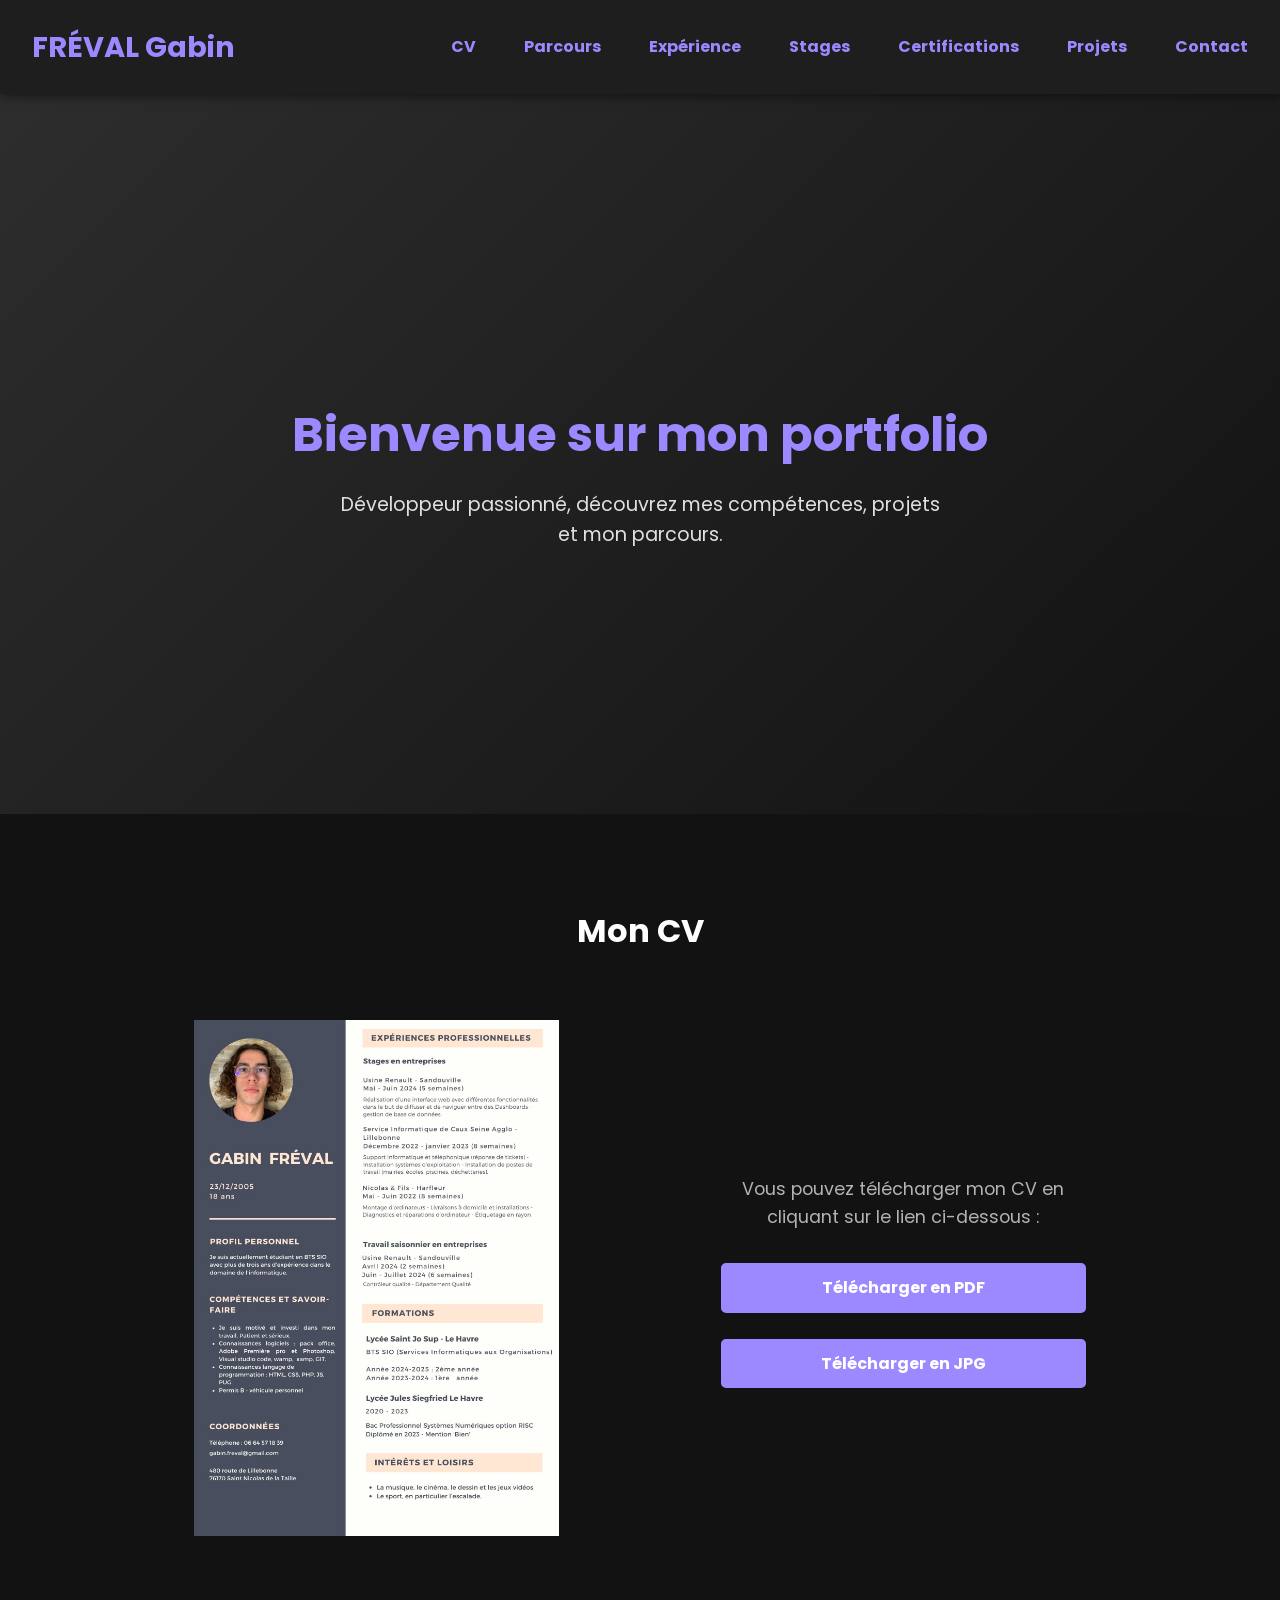
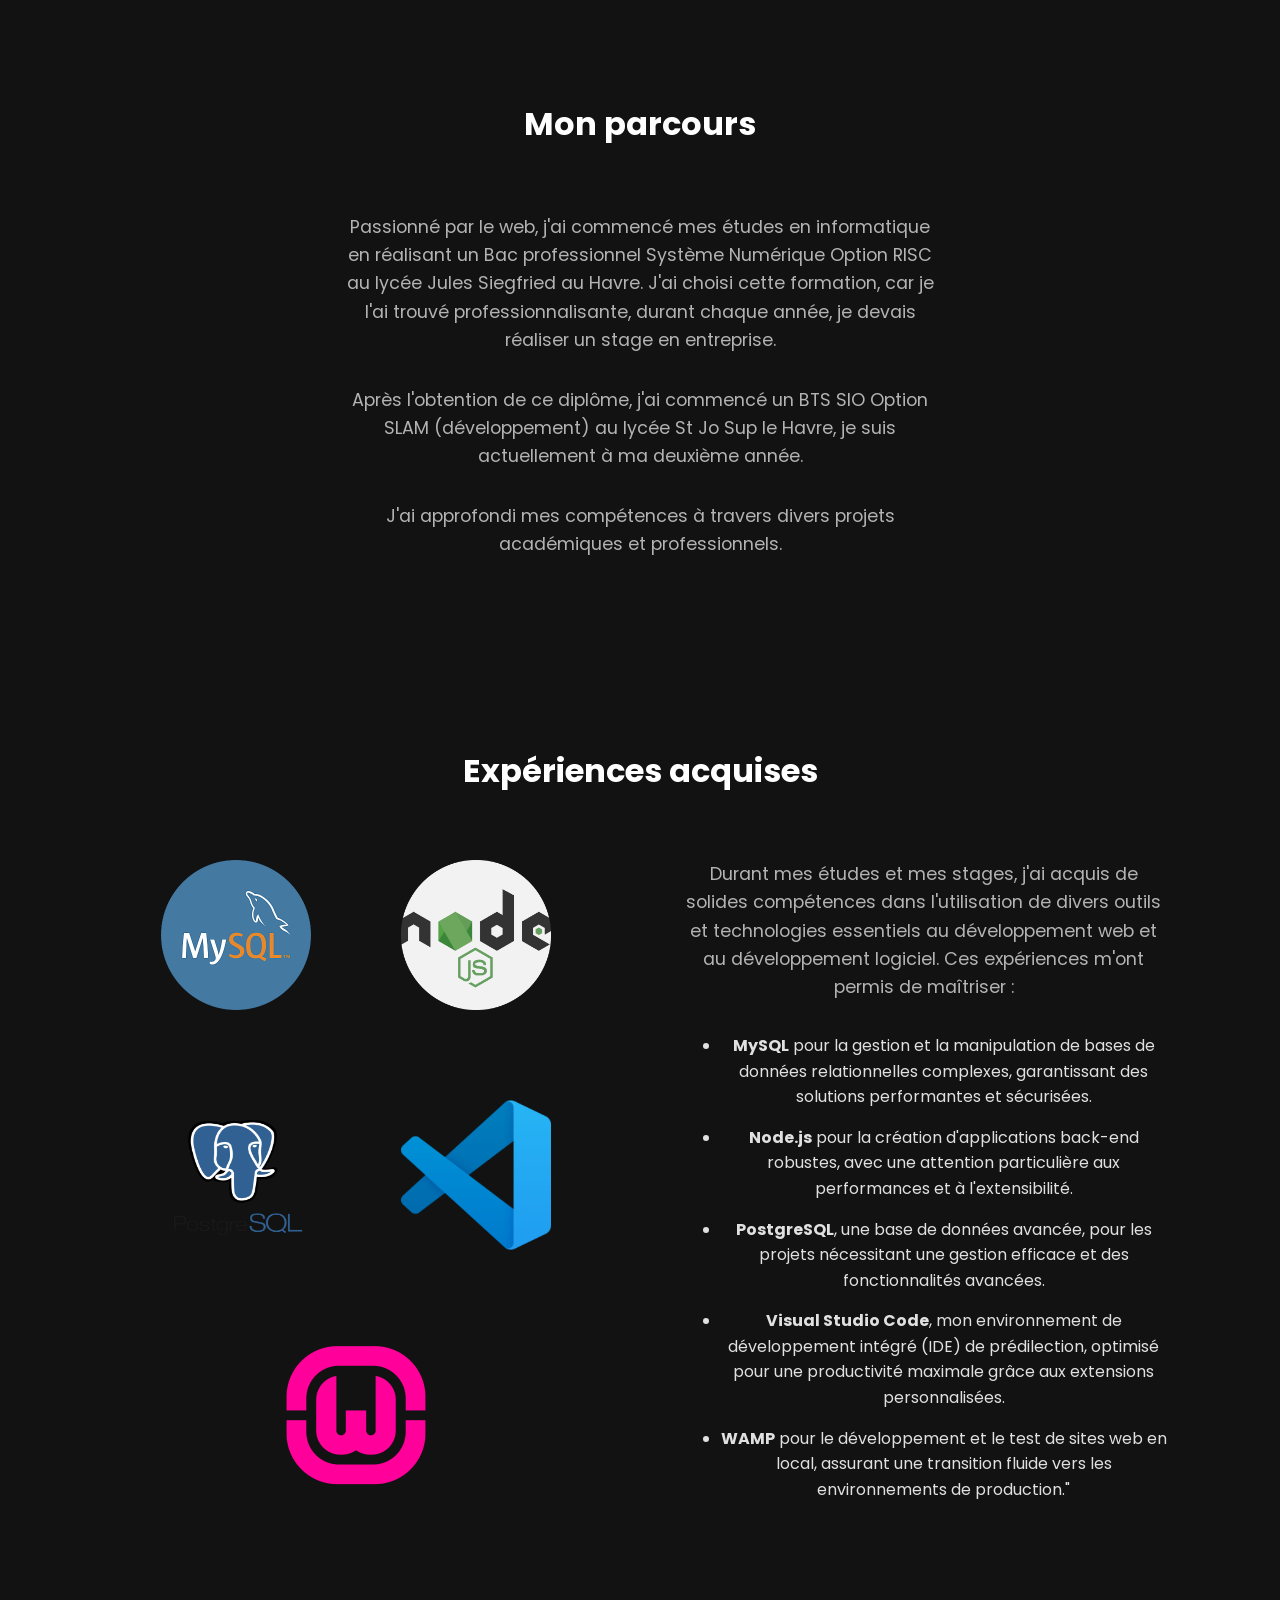
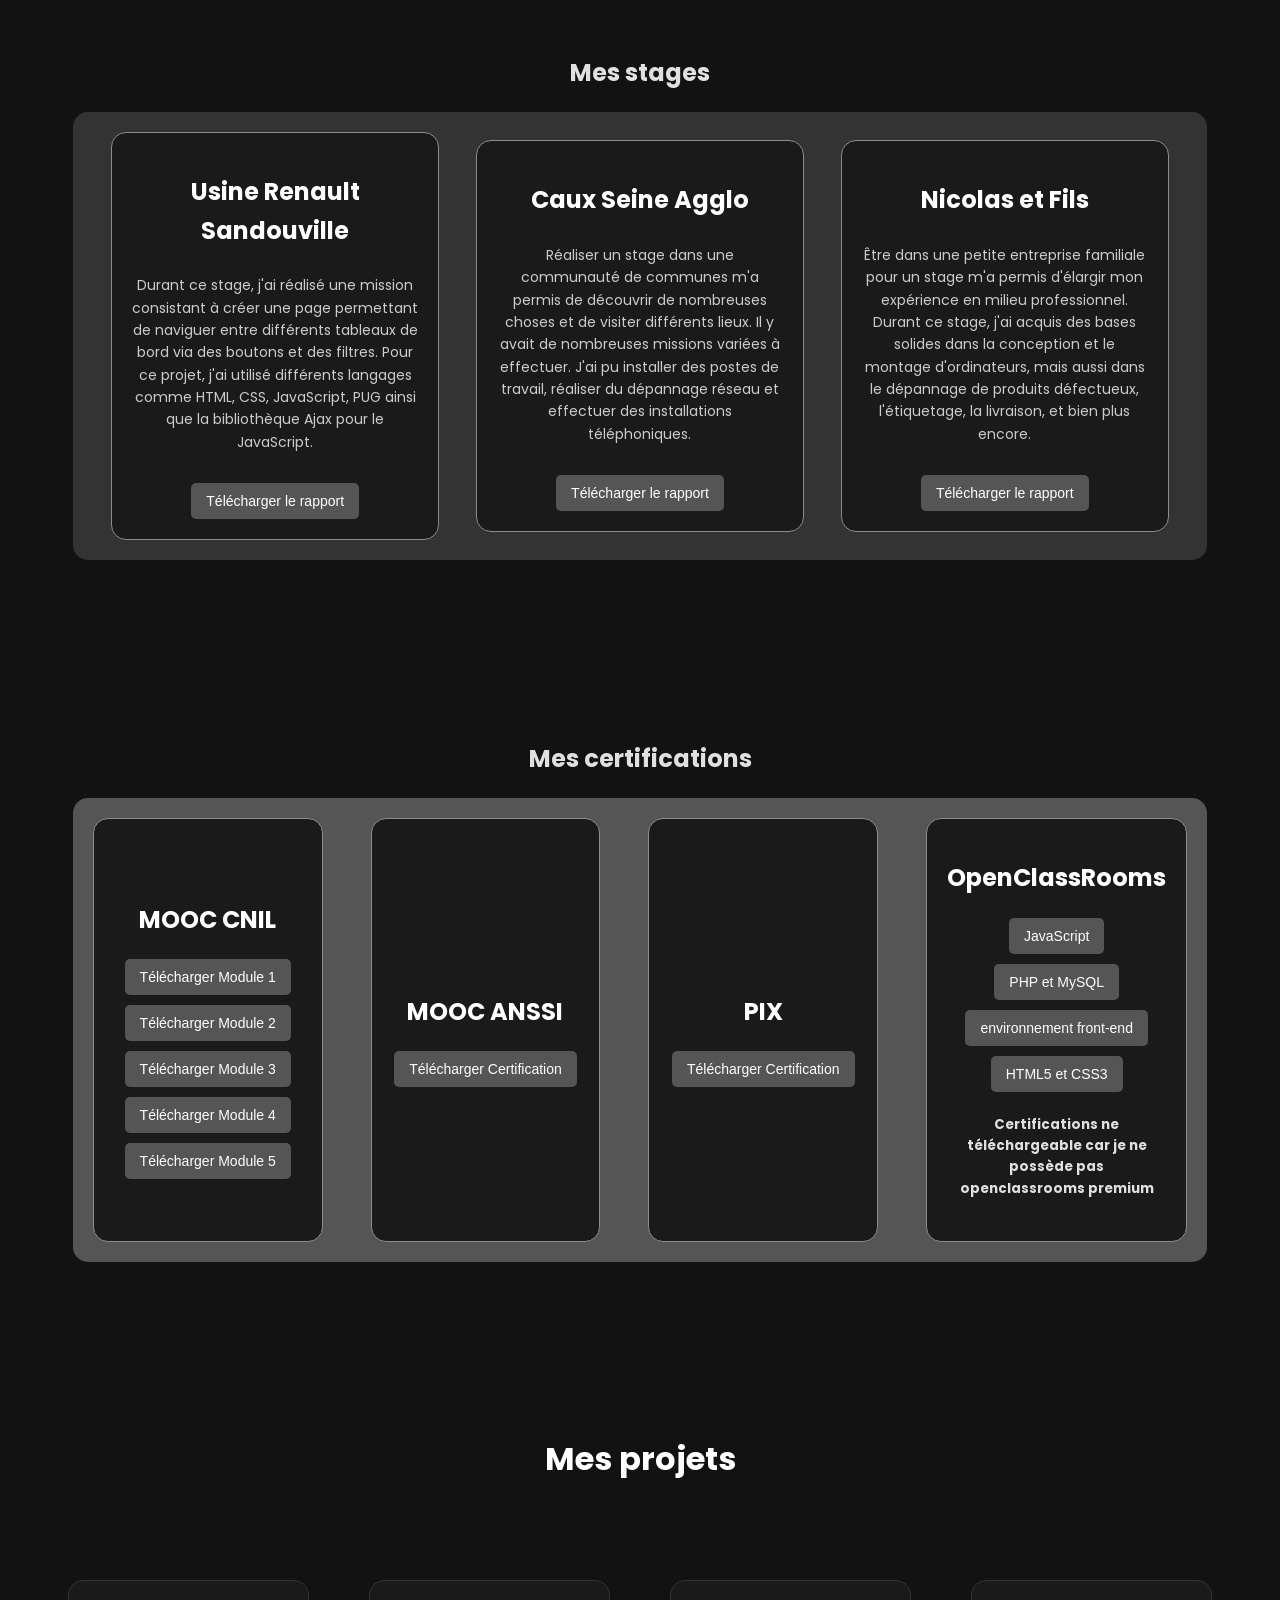
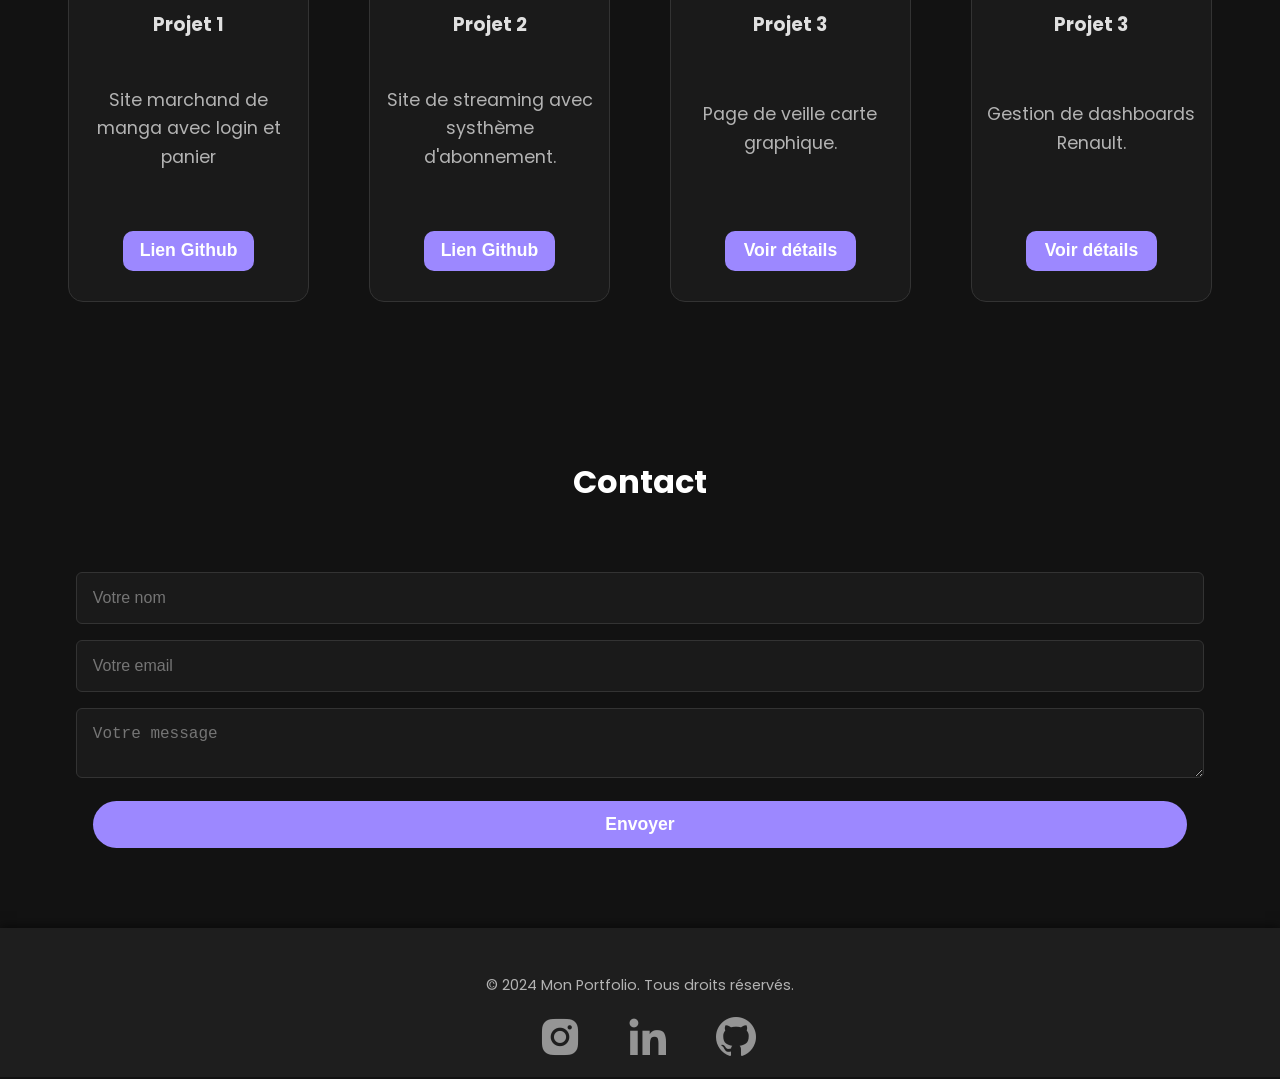
<file: index.html>
<!DOCTYPE html>
<html lang="fr">
<head>
    <meta charset="UTF-8">
    <meta name="viewport" content="width=device-width, initial-scale=1.0">
    <title>Portfolio - Développement Web</title>
    <link rel="stylesheet" href="style.css">
    <link href="https://fonts.googleapis.com/css2?family=Poppins:wght@300;400;600&display=swap" rel="stylesheet">
    <link href='https://unpkg.com/boxicons@2.1.4/css/boxicons.min.css' rel='stylesheet'>

</head>
<body>
    <header>
        <div class="logo">FRÉVAL Gabin</div>
        <nav>
            <ul>
                <li><a href="#cv">CV</a></li>
                <li><a href="#parcours">Parcours</a></li>
                <li><a href="#experience">Expérience</a></li>
                <li><a href="#stages">Stages</a></li>
                <li><a href="#certifications">Certifications</a></li>
                <li><a href="#projets">Projets</a></li>
                <li><a href="#contact">Contact</a></li>
            </ul>
        </nav>
    </header>
    <main>
        <section class="hero">
            <h1>Bienvenue sur mon portfolio</h1>
            <p>Développeur passionné, découvrez mes compétences, projets et mon parcours.</p>
        </section>

        <section id="cv" class="section">
            <h2>Mon CV</h2>
            <div class="contain">
                <div class="cv">
                    <img src="cv/cv.jpg" alt="">                
                </div>
                <div class="bouton-cv">
                    <p>Vous pouvez télécharger mon CV en cliquant sur le lien ci-dessous :</p>
                    <a href="cv/cv.pdf" download class="download-btn">Télécharger en PDF</a>
                    <br>
                    <a href="cv/cv.jpg" download class="download-btn">Télécharger en JPG</a>

                </div>
            </div>
        </section>

        <section id="parcours" class="section">
            <h2>Mon parcours</h2>
            <p>Passionné par le web, j'ai commencé mes études en informatique en réalisant un Bac professionnel Système Numérique Option RISC au lycée Jules Siegfried au Havre. J'ai choisi cette formation, car je l'ai trouvé professionnalisante, durant chaque année, je devais réaliser un stage en entreprise.</p>
            <p>Après l'obtention de ce diplôme, j'ai commencé un BTS SIO Option SLAM (développement) au lycée St Jo Sup le Havre, je suis actuellement à ma deuxième année.</p>
            <p>J'ai approfondi mes compétences à travers divers projets académiques et professionnels.</p>
        </section>

        <section id="experience" class="section">
            <h2>Expériences acquises</h2>
            <div class="contain">
                <div class="box-exp-logo">
                    <img src="img/mysql.png" alt="">
                    <img src="img/nodejs.png" alt="">
                    <img src="img/postgres.png" alt="">
                    <img src="img/vscode.png" alt="">
                    <img src="img/wamp.png" alt="">
                </div>
                <div class="box-exp">
                    <p>Durant mes études et mes stages, j'ai acquis de solides compétences dans l'utilisation de divers outils et technologies essentiels au développement web et au développement logiciel. Ces expériences m'ont permis de maîtriser :</p>
                    <ul>
                        <li><strong>MySQL</strong> pour la gestion et la manipulation de bases de données relationnelles complexes, garantissant des solutions performantes et sécurisées.</li>
                        <li><strong>Node.js</strong> pour la création d'applications back-end robustes, avec une attention particulière aux performances et à l'extensibilité.</li>
                        <li><strong>PostgreSQL</strong>, une base de données avancée, pour les projets nécessitant une gestion efficace et des fonctionnalités avancées.</li>
                        <li><strong>Visual Studio Code</strong>, mon environnement de développement intégré (IDE) de prédilection, optimisé pour une productivité maximale grâce aux extensions personnalisées.</li>
                        <li><strong>WAMP</strong> pour le développement et le test de sites web en local, assurant une transition fluide vers les environnements de production."</li>
                    </ul>
                </div>
            </div>
        </section>
        <section id="stages" class="section-stage">
            <h2>Mes stages</h2>
            <div class="contain-stage">
                <div class="box-stage">
                    <h1>Usine Renault Sandouville</h1>
                    <p>Durant ce stage, j'ai réalisé une mission consistant à créer une page permettant de naviguer entre différents tableaux de bord via des boutons et des filtres. Pour ce projet, j'ai utilisé différents langages comme HTML, CSS, JavaScript, PUG ainsi que la bibliothèque Ajax pour le JavaScript.</p>
                    <a href="rapportdestage/Rapport-de-stage-Renault.pdf" target="_blank"><button>Télécharger le rapport</button></a>
                </div>
                <div class="box-stage">
                    <h1>Caux Seine Agglo</h1>
                    <p>Réaliser un stage dans une communauté de communes m'a permis de découvrir de nombreuses choses et de visiter différents lieux. Il y avait de nombreuses missions variées à effectuer. J'ai pu installer des postes de travail, réaliser du dépannage réseau et effectuer des installations téléphoniques.</p>
                    <a href="rapportdestage/rapportdestageCSA.pdf" target="_blank"><button>Télécharger le rapport</button></a>
                </div>
                <div class="box-stage">
                    <h1>Nicolas et Fils</h1>
                    <p>Être dans une petite entreprise familiale pour un stage m'a permis d'élargir mon expérience en milieu professionnel. Durant ce stage, j'ai acquis des bases solides dans la conception et le montage d'ordinateurs, mais aussi dans le dépannage de produits défectueux, l'étiquetage, la livraison, et bien plus encore.</p>
                    <a href="rapportdestage/rapportdestageNEF.pdf" target="_blank"><button>Télécharger le rapport</button></a>
                </div>
            </div>
        </section>
        <section id="certifications" class="section-certif">
            <h2>Mes certifications</h2>
            <div class="contain-certif">
                <div class="box-stage">
                    <h1>MOOC CNIL</h1>
                    <a href="certifications/MODULE-1(MoocCNIL).pdf" target="_blank"><button>Télécharger Module 1</button></a>
                    <a href="certifications/MODULE-2(MoocCNIL).pdf" target="_blank"><button>Télécharger Module 2</button></a>
                    <a href="certifications/MODULE-3(MoocCNIL).pdf" target="_blank"><button>Télécharger Module 3</button></a>
                    <a href="certifications/MODULE-4(MoocCNIL).pdf" target="_blank"><button>Télécharger Module 4</button></a>
                    <a href="certifications/MODULE-5(MoocCNIL).pdf" target="_blank"><button>Télécharger Module 5</button></a>
                </div>
                <div class="box-stage">
                    <h1>MOOC ANSSI</h1>
                    <a href="certifications/CertifMoocAnssi.pdf" target="_blank"><button>Télécharger Certification</button></a>
                </div>
                <div class="box-stage">
                    <h1>PIX</h1>
                    <a href="certifications/pix.pdf" target="_blank"><button>Télécharger Certification</button></a>
                </div>
                <div class="box-stage">
                    <h1>OpenClassRooms</h1>
                    <button>JavaScript</button>
                    <button>PHP et MySQL</button>
                    <button>environnement front-end</button>
                    <button>HTML5 et CSS3</button>
                    <h5>Certifications ne téléchargeable car je ne possède pas openclassrooms premium</h3>
                </div>
            </div>
        </section>
        <section id="projets" class="section">
            <h2>Mes projets</h2>
            <div class="grid">
                <div class="project">
                    <h3>Projet 1</h3>
                    <p>Site marchand de manga avec login et panier</p>
                    <a href="https://github.com/kaldeo/site-marchand" target="_blank"><button class="details" >Lien Github</button></a>
                </div>
                <div class="project">
                    <h3>Projet 2</h3>
                    <p>Site de streaming avec systhème d'abonnement.</p>
                    <a href="https://github.com/kaldeo/site-streaming" target="_blank"><button class="details" >Lien Github</button></a>
                </div>
                <div class="project">
                    <h3>Projet 3</h3>
                    <p>Page de veille carte graphique.</p>
                    <a href="veille_graphic_card/frontend/index.html" target="_blank"><button class="details" >Voir détails</button></a>
                </div>
                <div class="project">
                    <h3>Projet 3</h3>
                    <p>Gestion de dashboards Renault.</p>
                    <a href="" target="_blank"><button class="details" >Voir détails</button></a>
                </div>
            </div>
        </section>
        <section id="contact" class="section">
            <h2>Contact</h2>
            <form action="https://formspree.io/f/xanybnpy" method="POST">
                <input type="text" name="nom" placeholder="Votre nom" required>
                <input type="email" name="email" placeholder="Votre email" required>
                <textarea name="message" placeholder="Votre message" required></textarea>
                <button type="submit">Envoyer</button>
            </form>
        </section>
    </main>

    <footer>
        <p>© 2024 Mon Portfolio. Tous droits réservés.</p>
        <div class="social-icons">
            <a href="https://www.instagram.com/gabin.frvl/" target="_blank" aria-label="Instagram">
                <i class='bx bxl-instagram-alt bx-lg' alt="Instagrame"></i>
            </a>
            <a href="https://www.linkedin.com/in/gabin-freval-64b196293/" target="_blank" aria-label="LinkedIn">
                <i class='bx bxl-linkedin bx-lg' ></i>
            </a>
            <a href="https://github.com/kaldeo" target="_blank" aria-label="GitHub">
                <i class='bx bxl-github bx-lg' ></i>
            </a>
        </div>
    </footer>
</body>
</html>
</file>
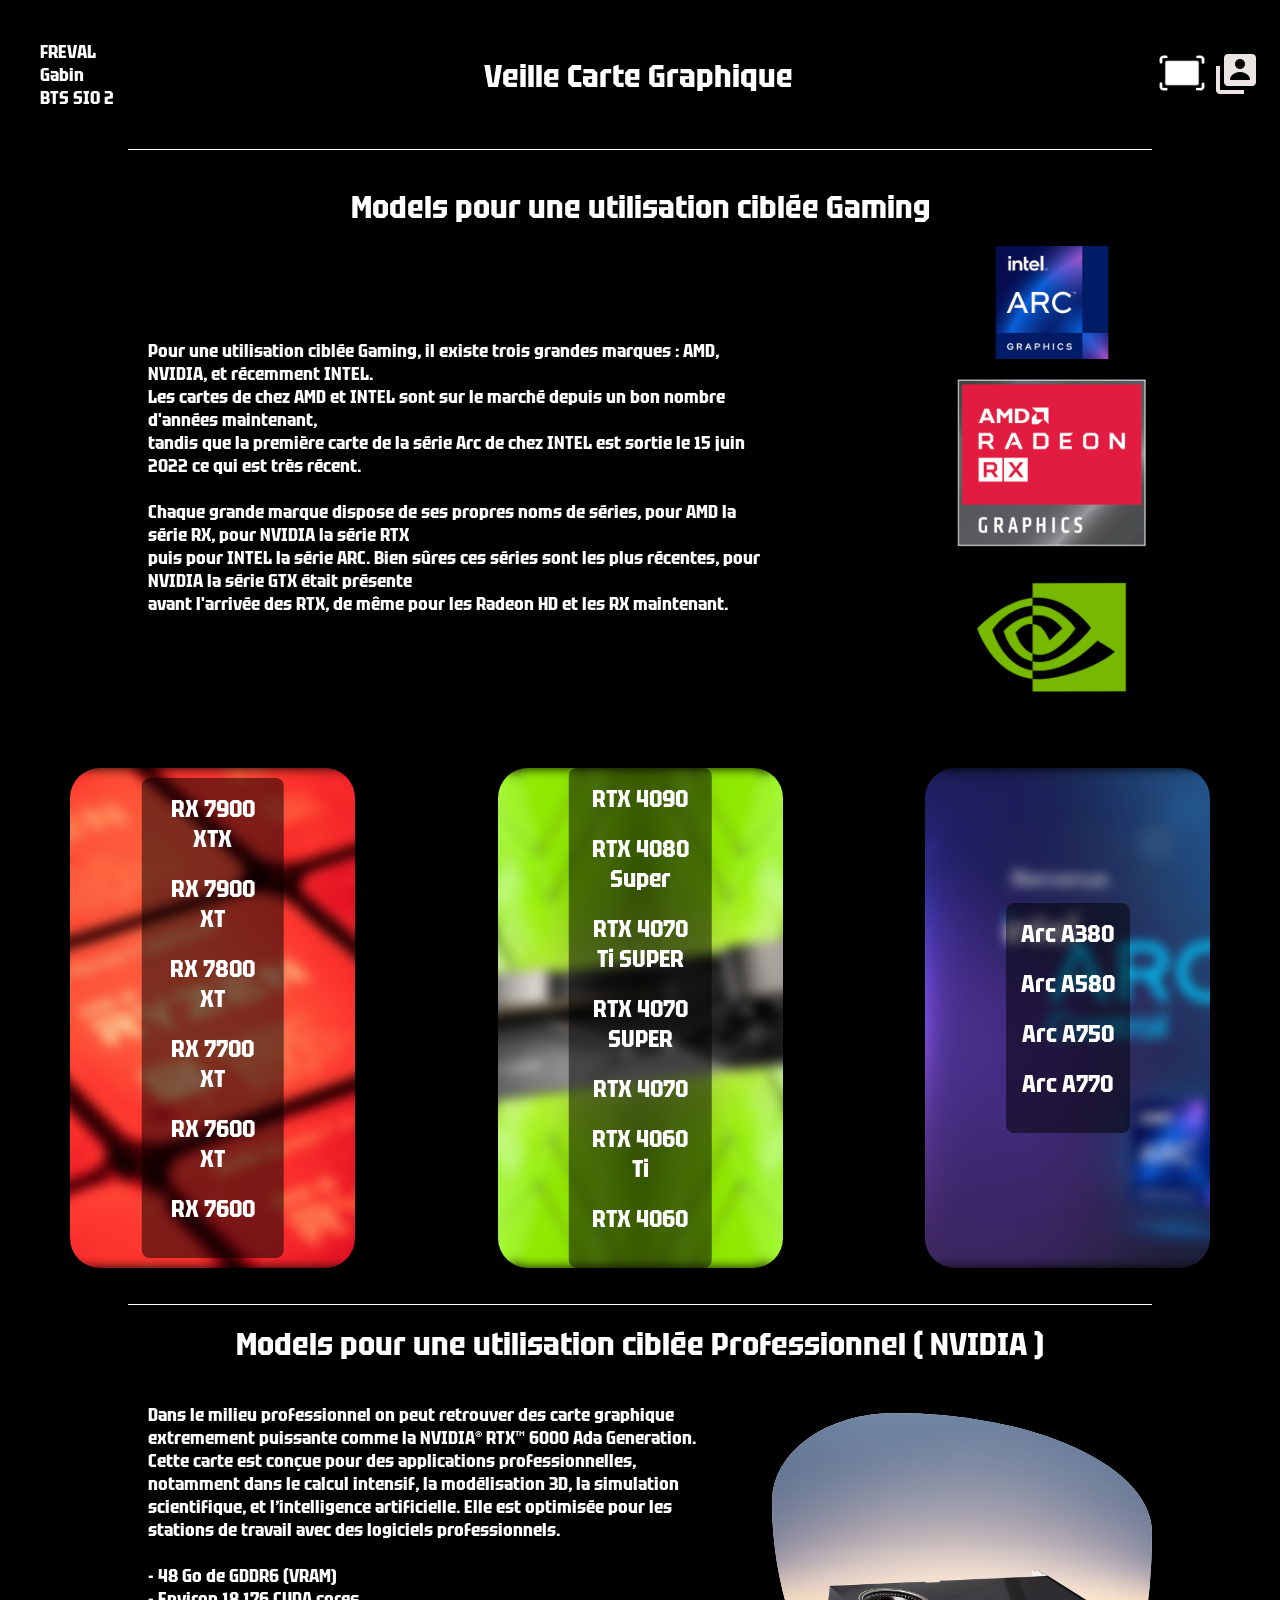
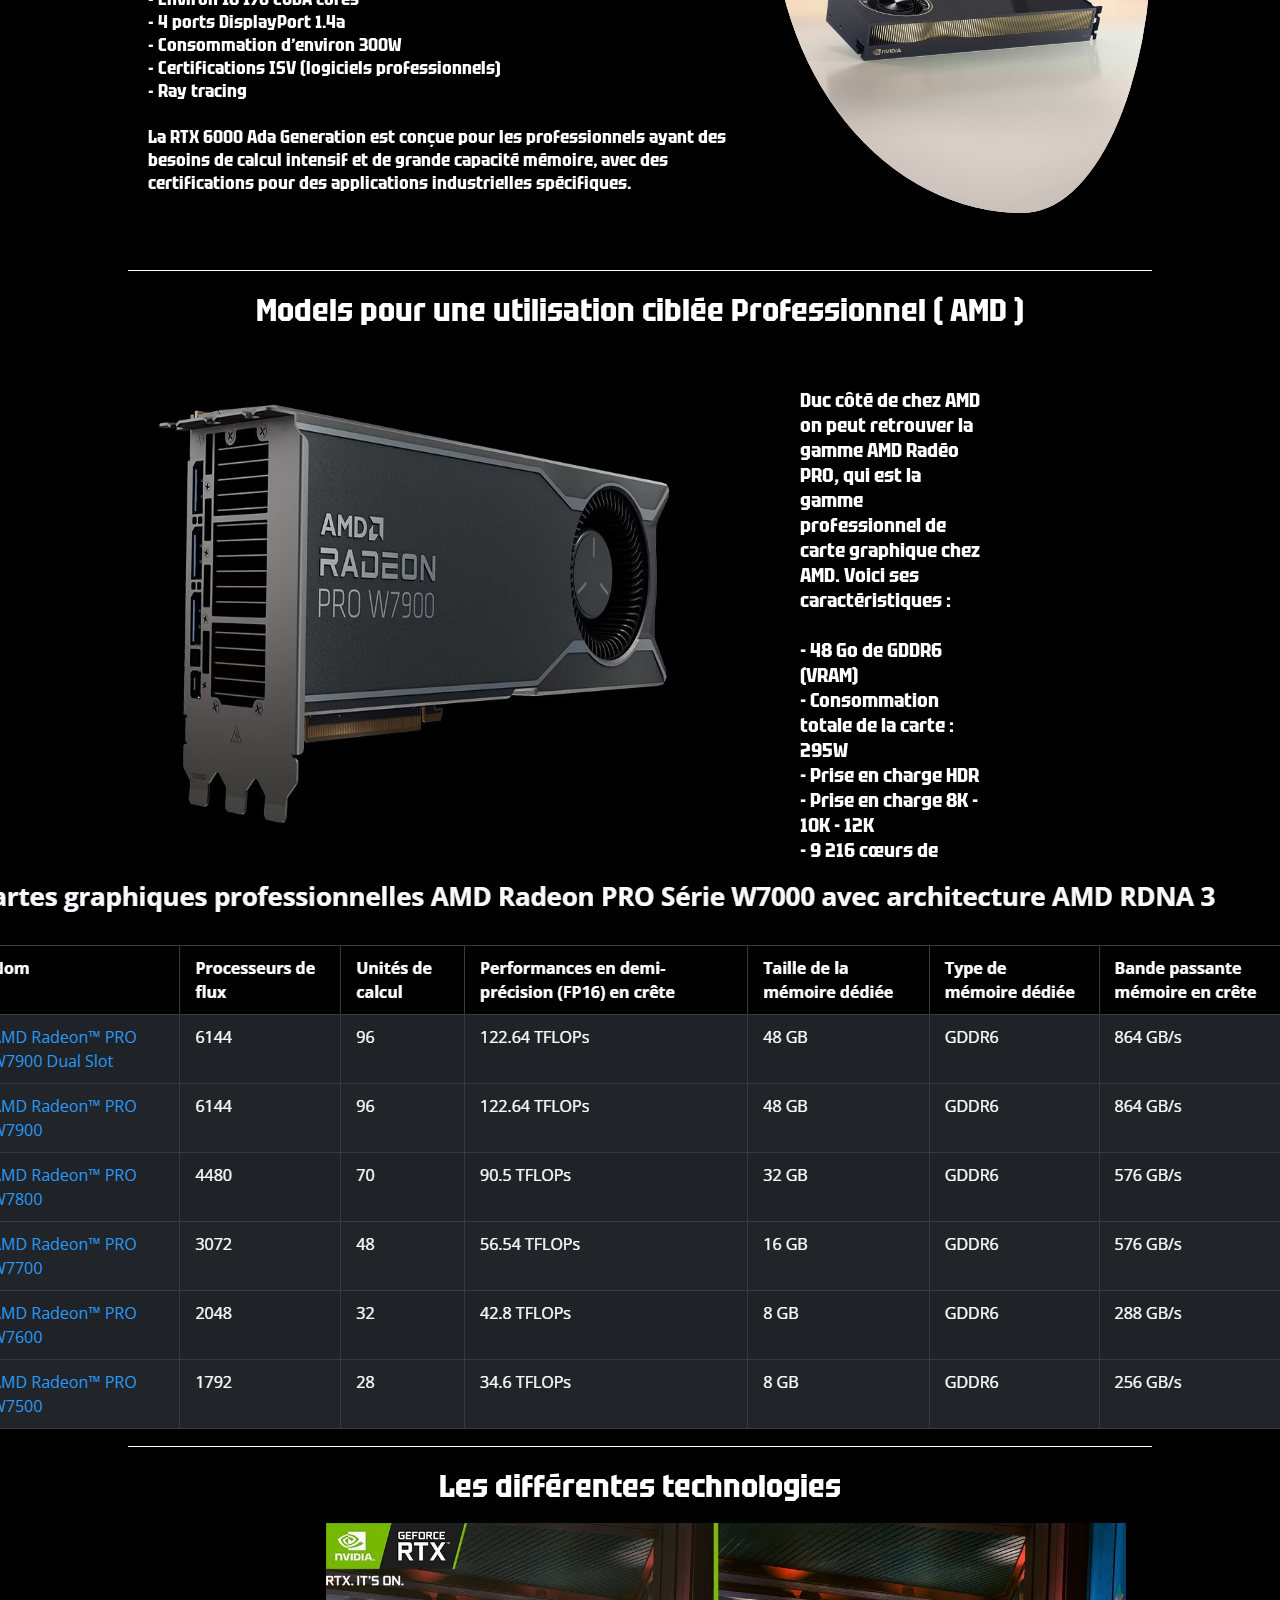
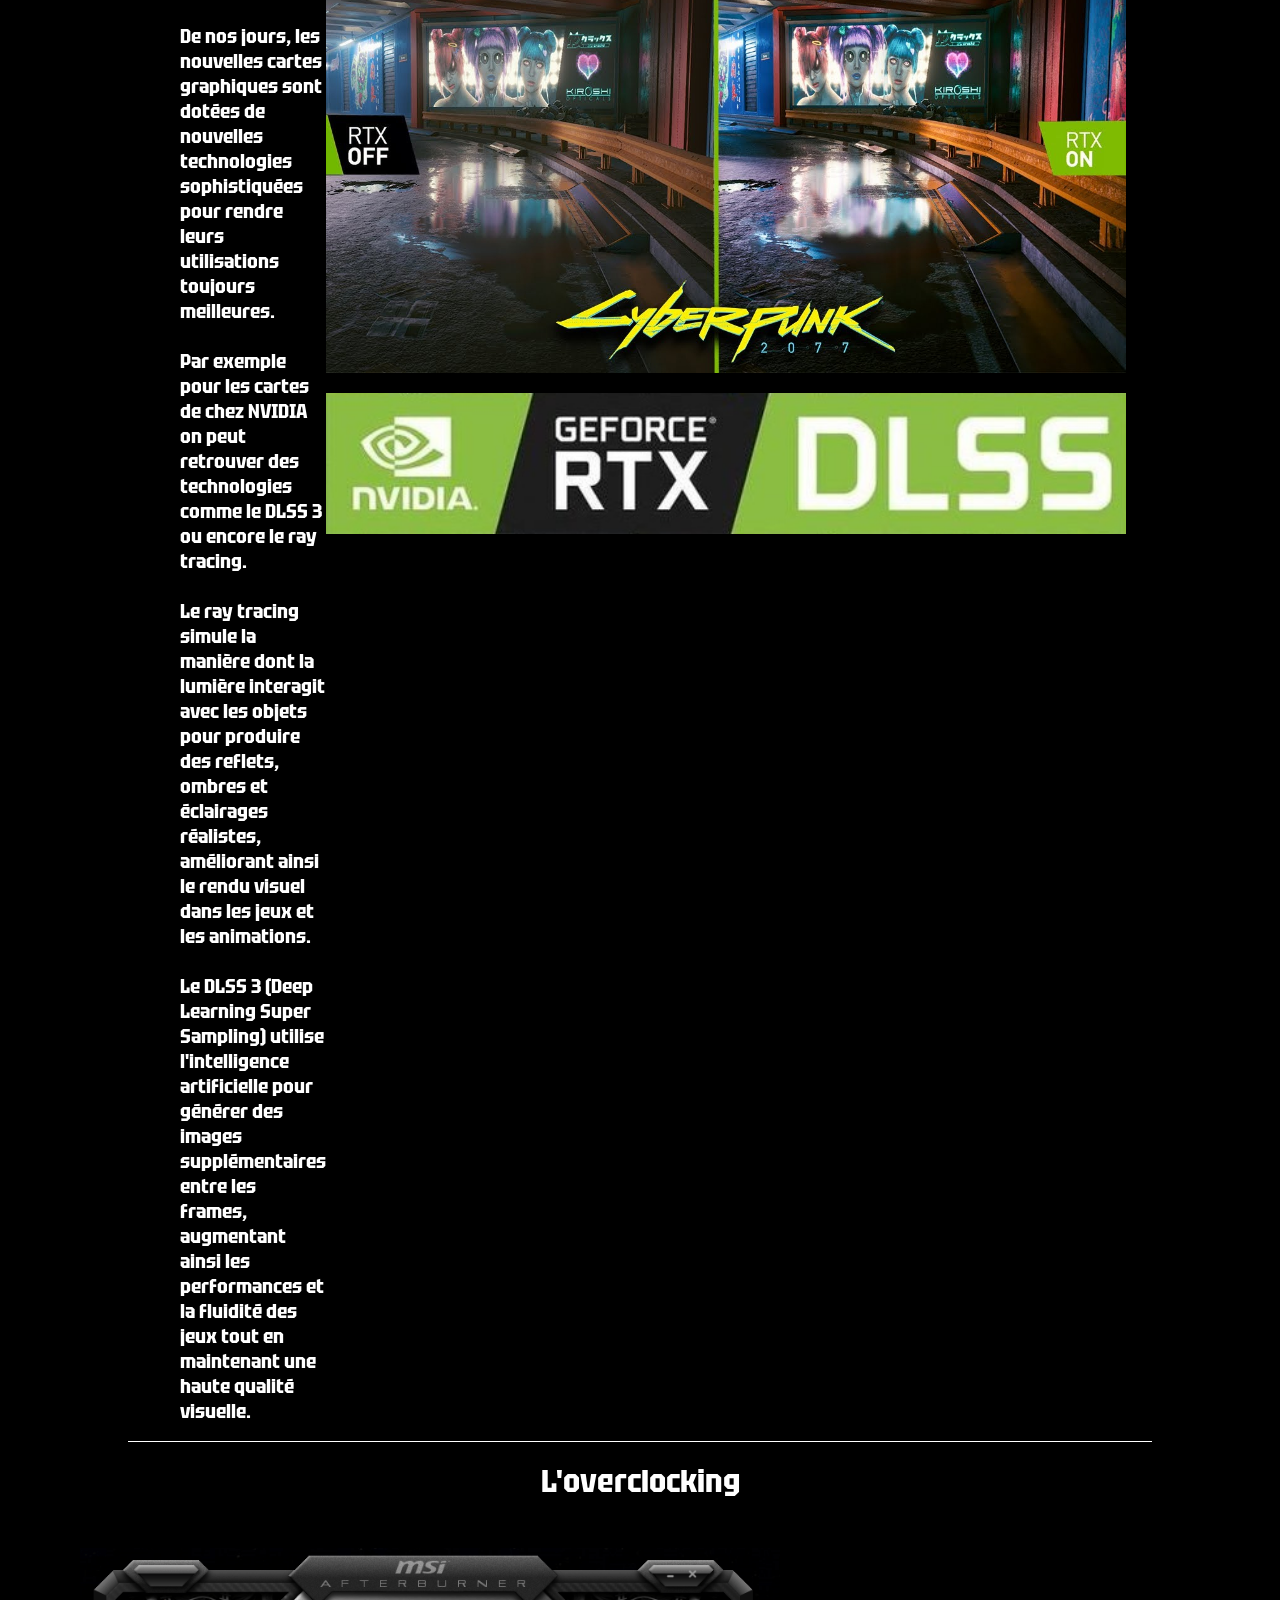
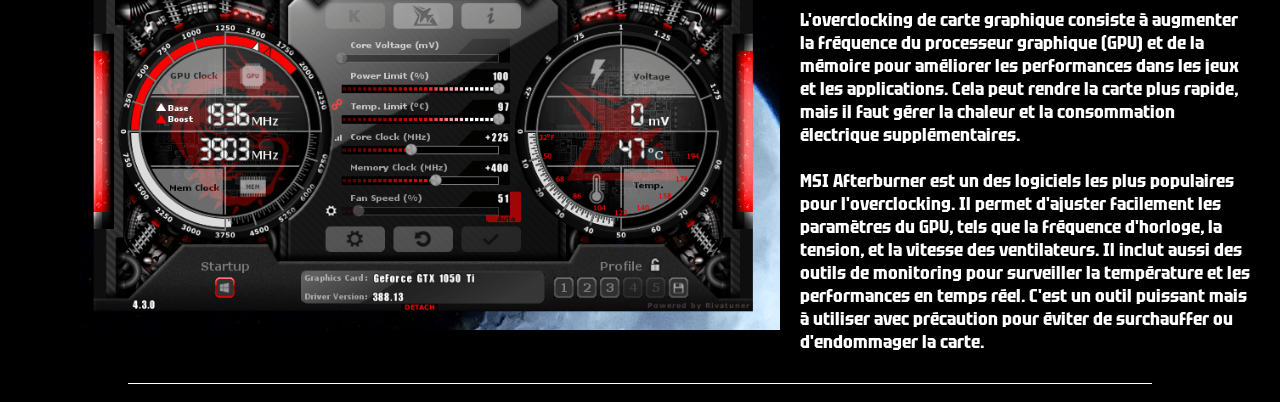
<file: veille_graphic_card/frontend/index.html>
<!DOCTYPE html>
<html lang="fr">
<head>
    <meta charset="UTF-8">
    <meta name="viewport" content="width=device-width, initial-scale=1.0">
    <link rel="stylesheet" href="style.css">
    <title>Veille Cartes Graphiques</title>
    <link href='https://unpkg.com/boxicons@2.1.4/css/boxicons.min.css' rel='stylesheet'>

</head>
<body>
    <header>
        <p class="moi">FREVAL<br>Gabin<br>BTS SIO 2</p>
        <h1>Veille Carte Graphique</h1>
        <div class="header-right">
            <a href="javascript:void(0);" onclick="toggleFullScreen()"><img src="img/screen.png" alt="" class="screen"></a>  
            <a href="article.html"><i class='bx bxs-user-account bx-lg' style='color:#ece3e3' ></i></a>   
        </div>
    </header>

    <div class="barre-blanche"></div>

    <br><br>
    <h1 class="titre1">Models pour une utilisation ciblée Gaming</h1>
    <div class="container">
        <div class="description">
            <p>Pour une utilisation ciblée Gaming, il existe trois grandes marques : AMD, NVIDIA, et récemment INTEL.<br>Les cartes de chez AMD et INTEL
            sont sur le marché depuis un bon nombre d'années maintenant,<br>tandis que la première carte de la série Arc de chez INTEL est sortie le 15 juin 2022 ce qui est très récent.<br><br>
            Chaque grande marque dispose de ses propres noms de séries, pour AMD la série RX, pour NVIDIA la série RTX<br> puis pour INTEL la série ARC. Bien sûres ces séries sont les plus récentes, 
            pour NVIDIA la série GTX était présente<br> avant l'arrivée des RTX, de même pour les Radeon HD et les RX maintenant.</p>
        </div>
        <div class="logo">
            <img src="img/intel_logo.png" alt="">
            <img src="img/amd_logo.png" alt="">
            <img src="img/NVIDIA_logo.png" alt="">
        </div>
    </div>
    <div class="modele">
        <div class="amd_box">
            <img src="img/amd-font.png" alt="Logo AMD">
            <ul class="overlay-text">
                <li>RX 7900 XTX</li>
                <li>RX 7900 XT</li>
                <li>RX 7800 XT</li>
                <li>RX 7700 XT</li>
                <li>RX 7600 XT</li>
                <li>RX 7600</li>
            </ul>
        </div>
        <div class="nvidia_box">
            <img src="img/nvidia_font2.png" alt="">
            <ul class="overlay-text">
                <li>RTX 4090</li>
                <li>RTX 4080 Super</li>
                <li>RTX 4070 Ti SUPER</li>
                <li>RTX 4070 SUPER</li>
                <li>RTX 4070</li>
                <li>RTX 4060 Ti</li>
                <li>RTX 4060</li>
            </ul>
        </div>
        <div class="intel_box">
            <img src="img/intel_font2.png" alt="">
            <ul class="overlay-text">
                <li>Arc A380</li>
                <li>Arc A580</li>
                <li>Arc A750</li>
                <li>Arc A770</li>
            </ul>
        </div>
    </div>
    <br><br>

    <div class="barre-blanche"></div>

    <br>
    <h1 class="titre1">Models pour une utilisation ciblée Professionnel ( NVIDIA )</h1>
    <div class="container">
        <div class="description">
            <p>Dans le milieu professionnel on peut retrouver des carte graphique extremement puissante comme la NVIDIA® RTX™ 6000 Ada Generation.
                Cette carte est conçue pour des applications professionnelles, notamment dans le calcul intensif, la modélisation 3D, la simulation scientifique, 
                et l’intelligence artificielle. Elle est optimisée pour les stations de travail avec des logiciels professionnels.
                <br><br>
                - 48 Go de GDDR6 (VRAM)
                <br>
                - Environ 18 176 CUDA cores
                <br>
                - 4 ports DisplayPort 1.4a
                <br>
                - Consommation d’environ 300W
                <br>
                - Certifications ISV (logiciels professionnels) 
                <br>
                - Ray tracing
                <br><br>
                La RTX 6000 Ada Generation est conçue pour les professionnels ayant des besoins de calcul intensif et de grande capacité mémoire, avec des certifications pour des applications industrielles spécifiques.
            </p>
        </div>
        <div class="box">
            <img src="img/rtx-6000-og2.png" alt="Description de l'image">
        </div>
    </div>
    <br><br>

    <div class="barre-blanche"></div>

    <br>
    <h1 class="titre1">Models pour une utilisation ciblée Professionnel ( AMD )</h1>
    <br>
    <div class="container-amd">
        <img src="img/amd-radeon-pro-w7900.jpg" alt="" class="amd-img">
        <div class="text-amd">
            <p>Duc côté de chez AMD on peut retrouver la gamme AMD Radéo PRO, qui est la gamme professionnel de carte graphique chez AMD. Voici ses caractéristiques :<br><br>
            - 48 Go de GDDR6 (VRAM)
            <br>
            - Consommation totale de la carte : 295W
            <br>
            - Prise en charge HDR
            <br>
            - Prise en charge 8K - 10K - 12K
            <br>
            - 9 216 cœurs de calculs (équivalent des CUDA cores chez NVIDIA)
            <br>
            - 96 MB de mémoire cache</p>
            <br><br>
            Comme pour sa concurrente juste au dessus la Radéo PRO W7900 est une carte destiné à une utilisation professionnel comme de la 3D ou IA.
        </div>
    </div>
    <div class="tableau">
        <img src="img/tableau-amd.png" alt="" >
    </div>

    <div class="barre-blanche"></div>

    <br>
    <h1 class="titre1">Les différentes technologies</h1>
    <br>
    <div class="contain-techno">
        <div class="technologie">
            <p>De nos jours, les nouvelles cartes graphiques sont dotées de nouvelles technologies sophistiquées pour rendre leurs utilisations toujours meilleures.
                <br><br>
                Par exemple pour les cartes de chez NVIDIA on peut retrouver des technologies comme le DLSS 3 ou encore le ray tracing.  
                <br><br>
                Le ray tracing simule la manière dont la lumière interagit avec les objets pour produire des reflets, ombres et éclairages réalistes, améliorant ainsi le rendu visuel dans les jeux et les animations.
                <br><br>
                Le DLSS 3 (Deep Learning Super Sampling) utilise l'intelligence artificielle pour générer des images supplémentaires entre les frames, augmentant ainsi les performances et la fluidité des jeux tout en maintenant une haute qualité visuelle.
            </p>
        </div>
        <div class="img-cyber">
            <img src="img/ray_tracing_cyber.jpg" alt="" class="cyber">
            <img src="img/Nvidia-dlss-logo.jpg" alt="" class="cyber">
        </div>
    </div>
    <br>
    <div class="barre-blanche"></div>
    <br>
    <h1 class="titre1">L'overclocking</h1>
    <br>
    <div class="contain-overclock">
        <div>
            <img src="img/overclock-carte-graphique.png" alt="" class="overclock">
        </div>
        <div class="text-overclock">
            <p>L'overclocking de carte graphique consiste à augmenter la fréquence du processeur graphique (GPU) et de la mémoire pour améliorer les performances dans les jeux et les applications. Cela peut rendre la carte plus rapide, mais il faut gérer la chaleur et la consommation électrique supplémentaires.
                <br><br>
                MSI Afterburner est un des logiciels les plus populaires pour l'overclocking. Il permet d'ajuster facilement les paramètres du GPU, tels que la fréquence d'horloge, la tension, et la vitesse des ventilateurs. Il inclut aussi des outils de monitoring pour surveiller la température et les performances en temps réel. C'est un outil puissant mais à utiliser avec précaution pour éviter de surchauffer ou d'endommager la carte.
            </p>
        </div>
    </div>
    

    <div class="barre-blanche"></div>
    <br>
    <script src="script.js"></script>
</body>

</html>
</file>
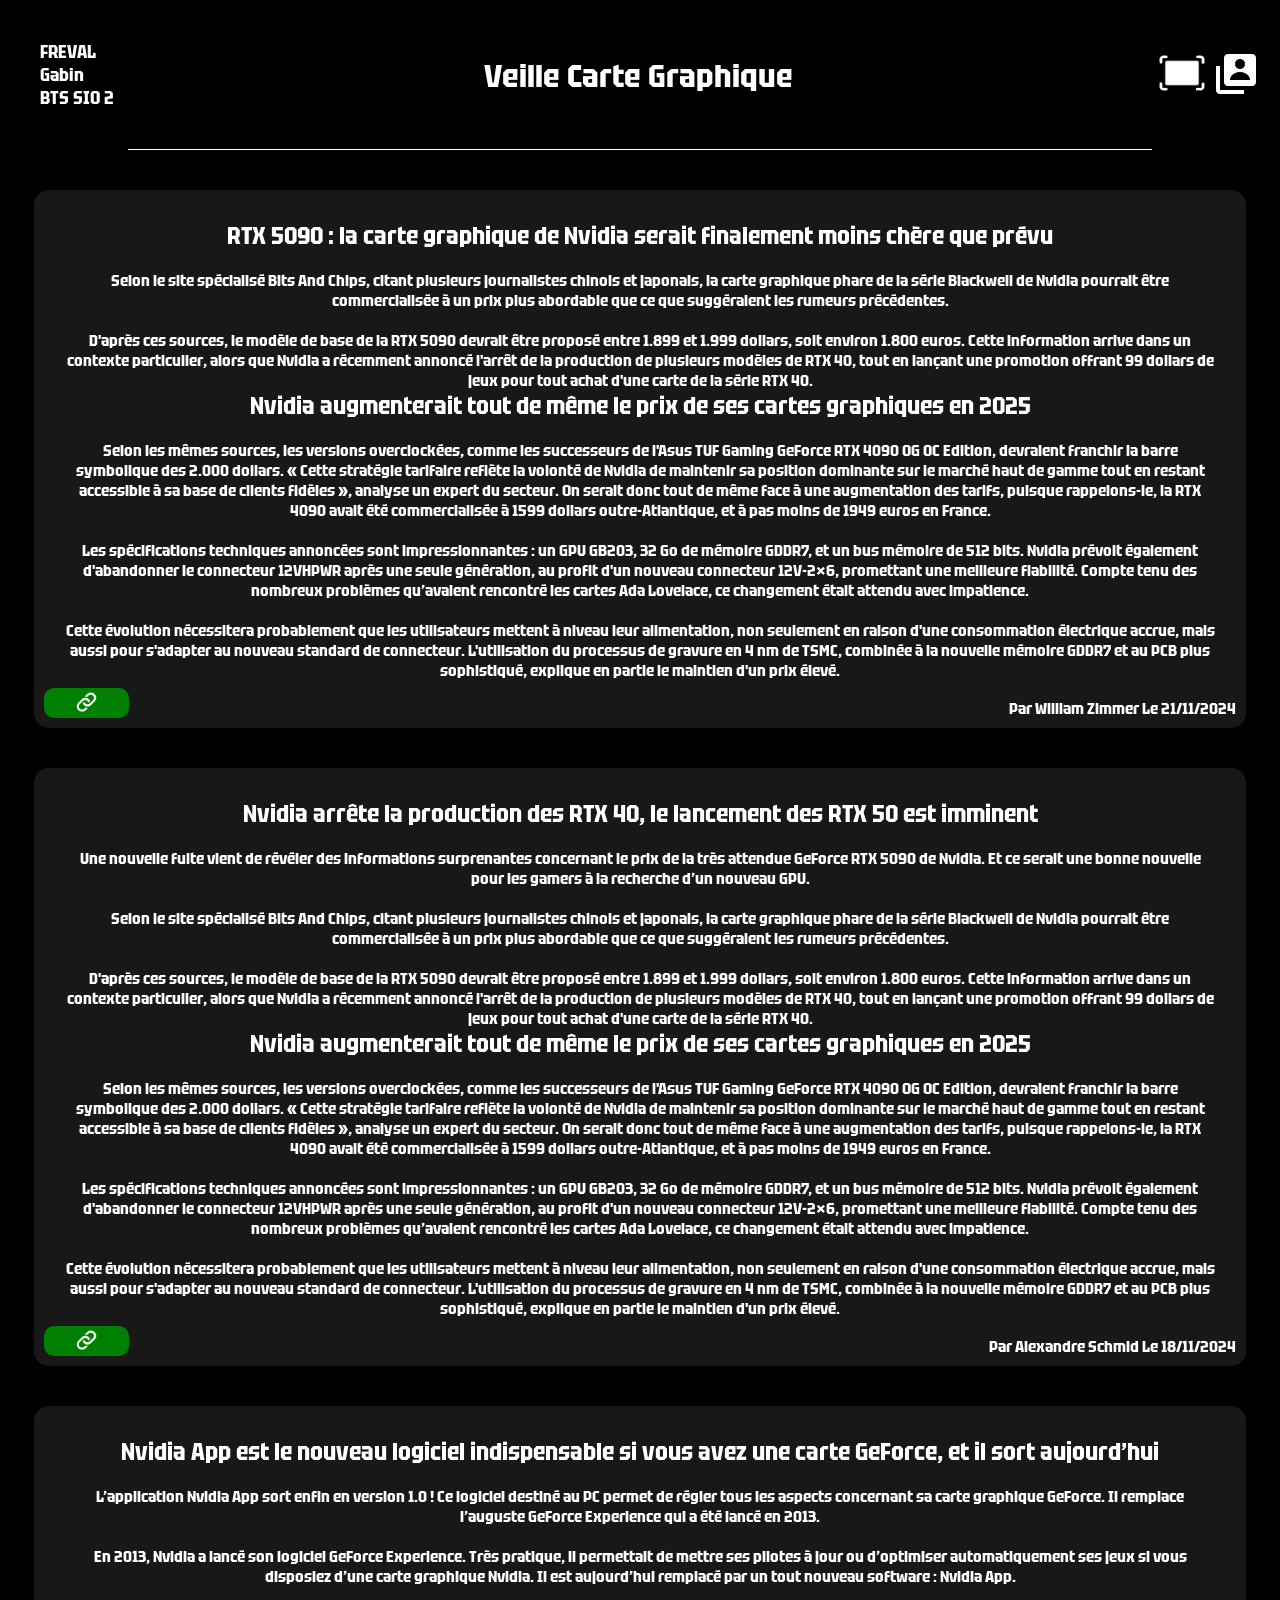
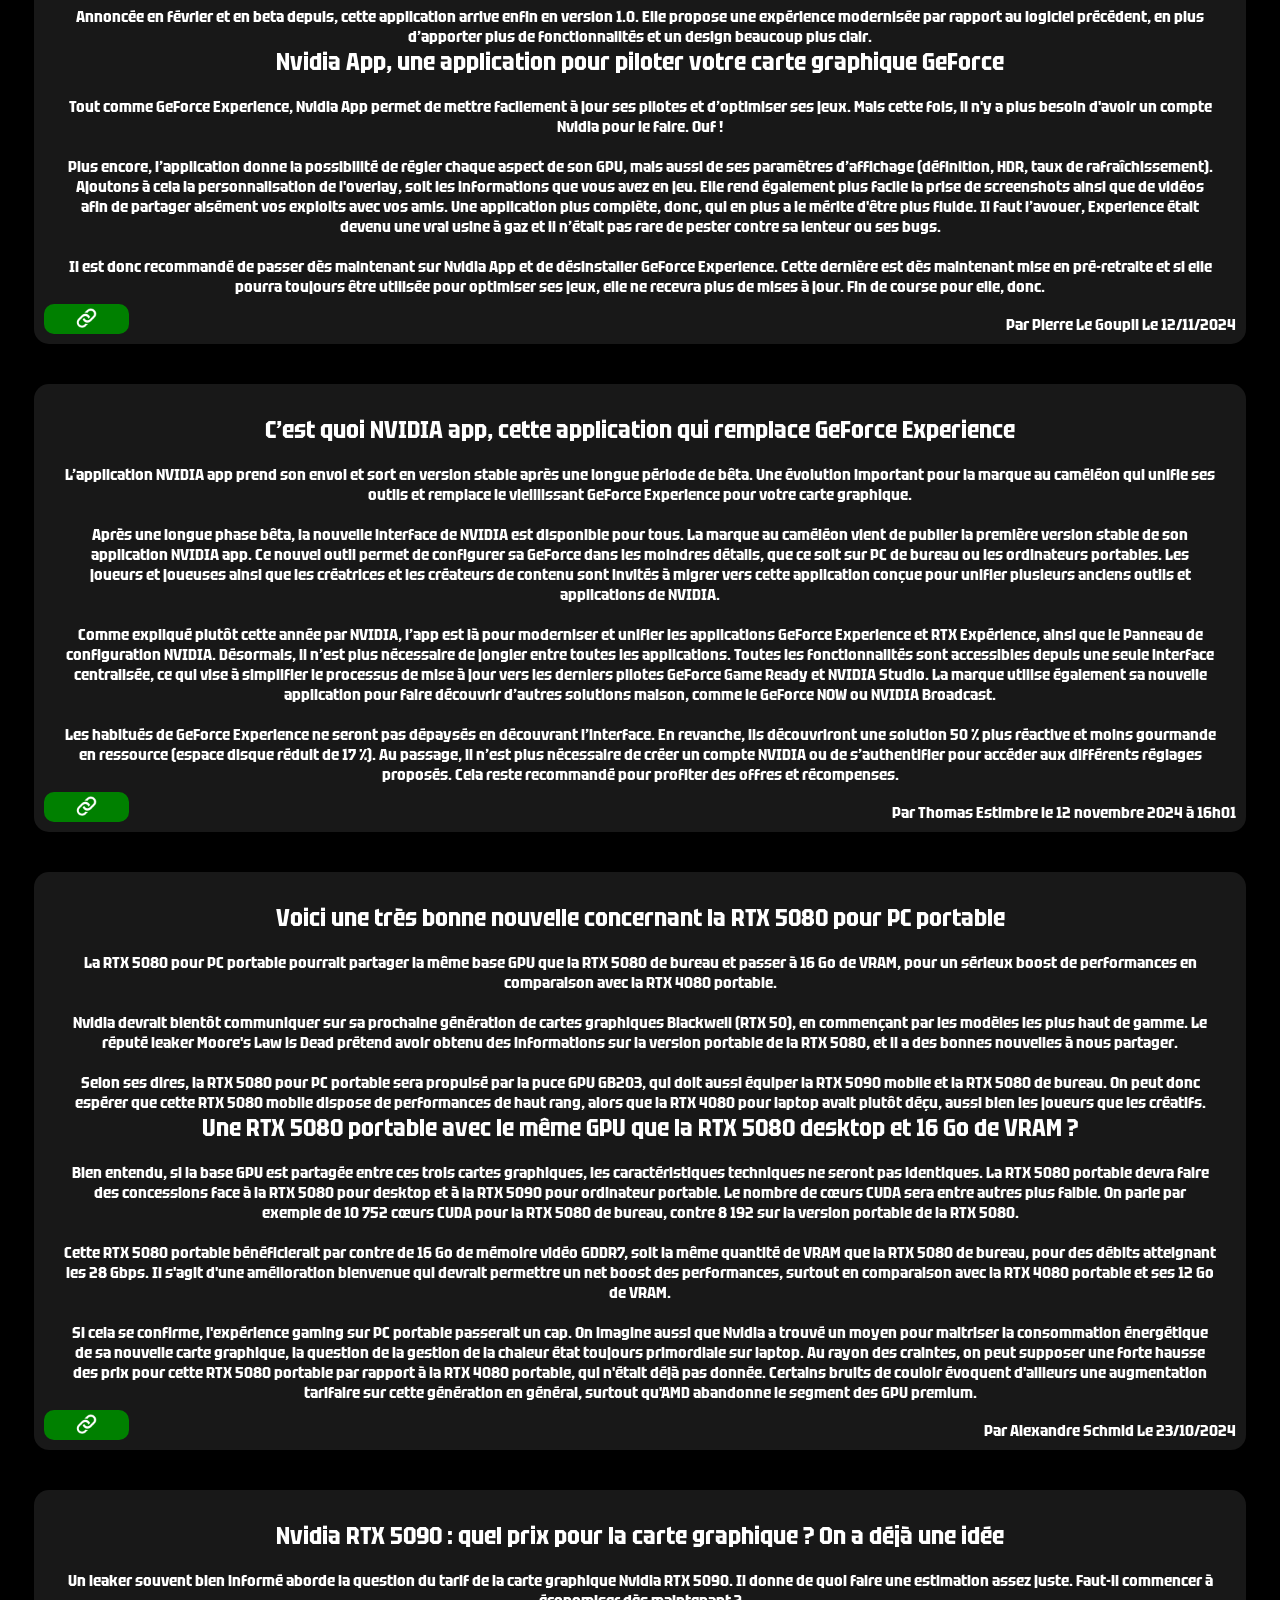
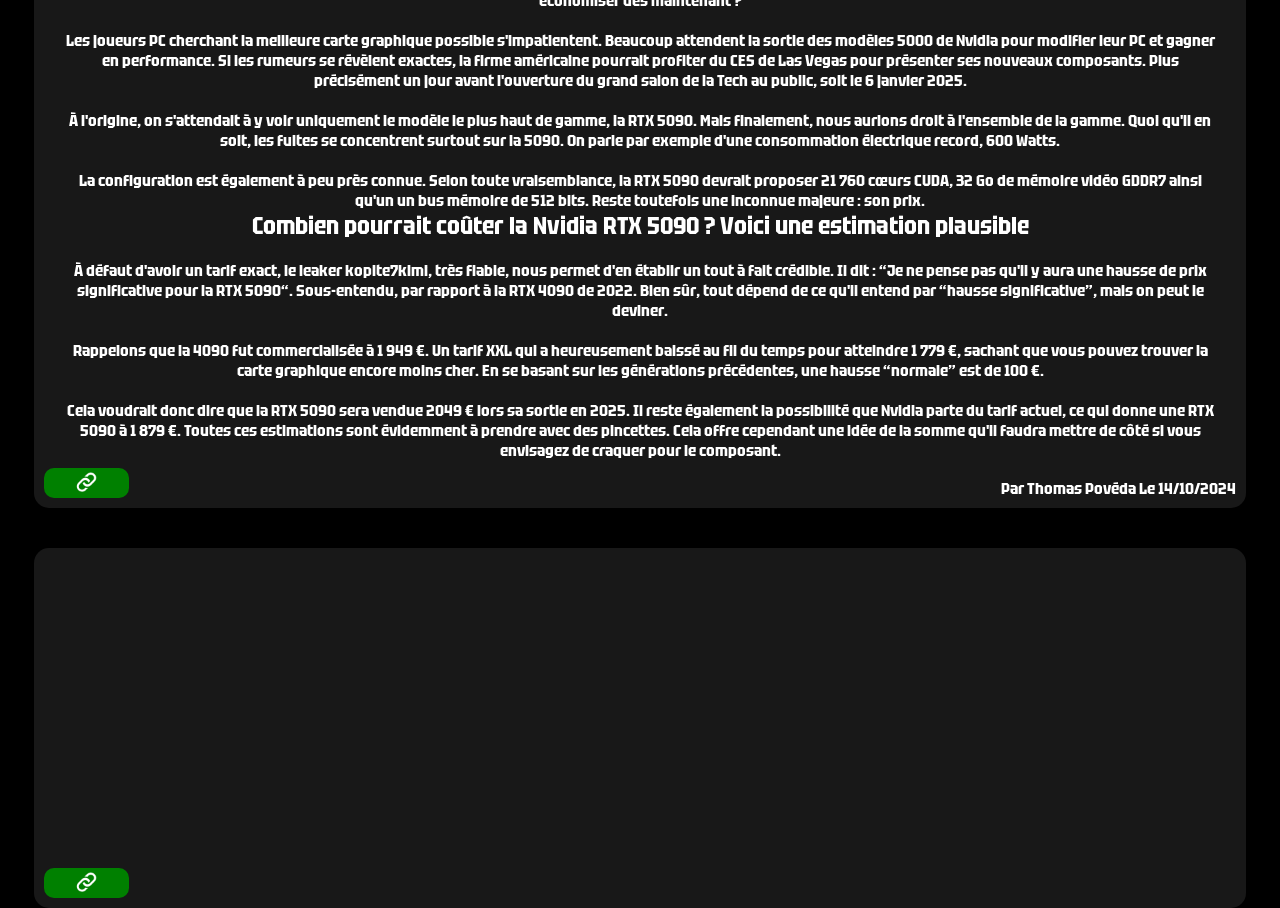
<file: veille_graphic_card/frontend/article.html>
<!DOCTYPE html>
<html lang="fr">
<head>
    <meta charset="UTF-8">
    <meta name="viewport" content="width=device-width, initial-scale=1.0">
    <link rel="stylesheet" href="style.css">
    <title>Veille Cartes Graphiques</title>
    <link href='https://unpkg.com/boxicons@2.1.4/css/boxicons.min.css' rel='stylesheet'>

</head>
<body>
    <header>
        <p class="moi">FREVAL<br>Gabin<br>BTS SIO 2</p>
        <h1>Veille Carte Graphique</h1>
        <div class="header-right">
            <a href="javascript:void(0);" onclick="toggleFullScreen()"><img src="img/screen.png" alt="" class="screen"></a>  
            <a href=""><i class='bx bxs-user-account bx-lg' style='color:#ffffff' ></i></a>   
        </div>
    </header>
    <div class="barre-blanche"></div>
    <div class="contain-article">
        <section>
            <h1>RTX 5090 : la carte graphique de Nvidia serait finalement moins chère que prévu</h1>
            <p class="text-article">Selon le site spécialisé Bits And Chips, citant plusieurs journalistes chinois et japonais, la carte graphique phare de la série Blackwell de Nvidia pourrait être commercialisée à un prix plus abordable que ce que suggéraient les rumeurs précédentes.</p>
            <p class="text-article">D'après ces sources, le modèle de base de la RTX 5090 devrait être proposé entre 1.899 et 1.999 dollars, soit environ 1.800 euros. Cette information arrive dans un contexte particulier, alors que Nvidia a récemment annoncé l'arrêt de la production de plusieurs modèles de RTX 40, tout en lançant une promotion offrant 99 dollars de jeux pour tout achat d'une carte de la série RTX 40.</p>
            <h1>Nvidia augmenterait tout de même le prix de ses cartes graphiques en 2025</h1>
            <p class="text-article">Selon les mêmes sources, les versions overclockées, comme les successeurs de l'Asus TUF Gaming GeForce RTX 4090 OG OC Edition, devraient franchir la barre symbolique des 2.000 dollars. « Cette stratégie tarifaire reflète la volonté de Nvidia de maintenir sa position dominante sur le marché haut de gamme tout en restant accessible à sa base de clients fidèles », analyse un expert du secteur. On serait donc tout de même face à une augmentation des tarifs, puisque rappelons-le, la RTX 4090 avait été commercialisée à 1599 dollars outre-Atlantique, et à pas moins de 1949 euros en France.</p>
            <p class="text-article">Les spécifications techniques annoncées sont impressionnantes : un GPU GB203, 32 Go de mémoire GDDR7, et un bus mémoire de 512 bits. Nvidia prévoit également d'abandonner le connecteur 12VHPWR après une seule génération, au profit d'un nouveau connecteur 12V-2×6, promettant une meilleure fiabilité. Compte tenu des nombreux problèmes qu’avaient rencontré les cartes Ada Lovelace, ce changement était attendu avec impatience.</p>
            <p class="text-article">Cette évolution nécessitera probablement que les utilisateurs mettent à niveau leur alimentation, non seulement en raison d'une consommation électrique accrue, mais aussi pour s'adapter au nouveau standard de connecteur. L'utilisation du processus de gravure en 4 nm de TSMC, combinée à la nouvelle mémoire GDDR7 et au PCB plus sophistiqué, explique en partie le maintien d'un prix élevé.</p>
            <a href="https://www.phonandroid.com/rtx-5090-la-carte-graphique-de-nvidia-serait-finalement-moins-chere-que-prevu.html" target="_blank"><button><span>Lien de l'article</span><img src="img/link.png" alt=""></button></a>
            <h4>Par William Zimmer Le 21/11/2024</h4>
        </section>
        <section>
            <h1>Nvidia arrête la production des RTX 40, le lancement des RTX 50 est imminent</h1>
            <p class="text-article">Une nouvelle fuite vient de révéler des informations surprenantes concernant le prix de la très attendue GeForce RTX 5090 de Nvidia. Et ce serait une bonne nouvelle pour les gamers à la recherche d’un nouveau GPU.</p>
            <p class="text-article">Selon le site spécialisé Bits And Chips, citant plusieurs journalistes chinois et japonais, la carte graphique phare de la série Blackwell de Nvidia pourrait être commercialisée à un prix plus abordable que ce que suggéraient les rumeurs précédentes.</p>
            <p class="text-article">D'après ces sources, le modèle de base de la RTX 5090 devrait être proposé entre 1.899 et 1.999 dollars, soit environ 1.800 euros. Cette information arrive dans un contexte particulier, alors que Nvidia a récemment annoncé l'arrêt de la production de plusieurs modèles de RTX 40, tout en lançant une promotion offrant 99 dollars de jeux pour tout achat d'une carte de la série RTX 40.</p>
            <h1>Nvidia augmenterait tout de même le prix de ses cartes graphiques en 2025</h1>
            <p class="text-article">Selon les mêmes sources, les versions overclockées, comme les successeurs de l'Asus TUF Gaming GeForce RTX 4090 OG OC Edition, devraient franchir la barre symbolique des 2.000 dollars. « Cette stratégie tarifaire reflète la volonté de Nvidia de maintenir sa position dominante sur le marché haut de gamme tout en restant accessible à sa base de clients fidèles », analyse un expert du secteur. On serait donc tout de même face à une augmentation des tarifs, puisque rappelons-le, la RTX 4090 avait été commercialisée à 1599 dollars outre-Atlantique, et à pas moins de 1949 euros en France.</p>
            <p class="text-article">Les spécifications techniques annoncées sont impressionnantes : un GPU GB203, 32 Go de mémoire GDDR7, et un bus mémoire de 512 bits. Nvidia prévoit également d'abandonner le connecteur 12VHPWR après une seule génération, au profit d'un nouveau connecteur 12V-2×6, promettant une meilleure fiabilité. Compte tenu des nombreux problèmes qu’avaient rencontré les cartes Ada Lovelace, ce changement était attendu avec impatience.</p>
            <p class="text-article">Cette évolution nécessitera probablement que les utilisateurs mettent à niveau leur alimentation, non seulement en raison d'une consommation électrique accrue, mais aussi pour s'adapter au nouveau standard de connecteur. L'utilisation du processus de gravure en 4 nm de TSMC, combinée à la nouvelle mémoire GDDR7 et au PCB plus sophistiqué, explique en partie le maintien d'un prix élevé.</p>
            <a href="https://www.phonandroid.com/nvidia-arrete-la-production-des-rtx-40-le-lancement-des-rtx-50-est-imminent.html" target="_blank"><button><span>Lien de l'article</span><img src="img/link.png" alt=""></button></a>
            <h4>Par Alexandre Schmid Le 18/11/2024</h4>
        </section>
        <section>
            <h1>Nvidia App est le nouveau logiciel indispensable si vous avez une carte GeForce, et il sort aujourd’hui</h1>
            <p class="text-article">L’application Nvidia App sort enfin en version 1.0 ! Ce logiciel destiné au PC permet de régler tous les aspects concernant sa carte graphique GeForce. Il remplace l’auguste GeForce Experience qui a été lancé en 2013.</p>
            <p class="text-article">En 2013, Nvidia a lancé son logiciel GeForce Experience. Très pratique, il permettait de mettre ses pilotes à jour ou d’optimiser automatiquement ses jeux si vous disposiez d’une carte graphique Nvidia. Il est aujourd’hui remplacé par un tout nouveau software : Nvidia App.</p>
            <p class="text-article">Annoncée en février et en beta depuis, cette application arrive enfin en version 1.0. Elle propose une expérience modernisée par rapport au logiciel précédent, en plus d’apporter plus de fonctionnalités et un design beaucoup plus clair.</p>
            <h1>Nvidia App, une application pour piloter votre carte graphique GeForce</h1>
            <p class="text-article">Tout comme GeForce Experience, Nvidia App permet de mettre facilement à jour ses pilotes et d’optimiser ses jeux. Mais cette fois, il n'y a plus besoin d'avoir un compte Nvidia pour le faire. Ouf !</p>
            <p class="text-article">Plus encore, l’application donne la possibilité de régler chaque aspect de son GPU, mais aussi de ses paramètres d’affichage (définition, HDR, taux de rafraîchissement). Ajoutons à cela la personnalisation de l'overlay, soit les informations que vous avez en jeu. Elle rend également plus facile la prise de screenshots ainsi que de vidéos afin de partager aisément vos exploits avec vos amis. Une application plus complète, donc, qui en plus a le mérite d'être plus fluide. Il faut l’avouer, Experience était devenu une vrai usine à gaz et il n’était pas rare de pester contre sa lenteur ou ses bugs.</p>
            <p class="text-article">Il est donc recommandé de passer dès maintenant sur Nvidia App et de désinstaller GeForce Experience. Cette dernière est dès maintenant mise en pré-retraite et si elle pourra toujours être utilisée pour optimiser ses jeux, elle ne recevra plus de mises à jour. Fin de course pour elle, donc.</p>
            <a href="https://www.phonandroid.com/nvidia-app-est-le-nouveau-logiciel-indispensable-si-vous-avez-une-carte-geforce-et-il-sort-aujourdhui.html" target="_blank"><button><span>Lien de l'article</span><img src="img/link.png" alt=""></button></a>
            <h4>Par Pierre Le Goupil Le 12/11/2024</h4>
        </section>
        <section>
            <h1>C’est quoi NVIDIA app, cette application qui remplace GeForce Experience</h1>
            <p class="text-article">L’application NVIDIA app prend son envol et sort en version stable après une longue période de bêta. Une évolution important pour la marque au caméléon qui unifie ses outils et remplace le vieillissant GeForce Experience pour votre carte graphique.</p>
            <p class="text-article">Après une longue phase bêta, la nouvelle interface de NVIDIA est disponible pour tous. La marque au caméléon vient de publier la première version stable de son application NVIDIA app. Ce nouvel outil permet de configurer sa GeForce dans les moindres détails, que ce soit sur PC de bureau ou les ordinateurs portables. Les joueurs et joueuses ainsi que les créatrices et les créateurs de contenu sont invités à migrer vers cette application conçue pour unifier plusieurs anciens outils et applications de NVIDIA.</p>
            <p class="text-article">Comme expliqué plutôt cette année par NVIDIA, l’app est là pour moderniser et unifier les applications GeForce Experience et RTX Expérience, ainsi que le Panneau de configuration NVIDIA. Désormais, il n’est plus nécessaire de jongler entre toutes les applications. Toutes les fonctionnalités sont accessibles depuis une seule interface centralisée, ce qui vise à simplifier le processus de mise à jour vers les derniers pilotes GeForce Game Ready et NVIDIA Studio. La marque utilise également sa nouvelle application pour faire découvrir d’autres solutions maison, comme le GeForce NOW ou NVIDIA Broadcast.</p>
            <p class="text-article">Les habitués de GeForce Experience ne seront pas dépaysés en découvrant l’interface. En revanche, ils découvriront une solution 50 % plus réactive et moins gourmande en ressource (espace disque réduit de 17 %). Au passage, il n’est plus nécessaire de créer un compte NVIDIA ou de s’authentifier pour accéder aux différents réglages proposés. Cela reste recommandé pour profiter des offres et récompenses.</p>
            <a href="https://www.journaldugeek.com/2024/11/12/cest-quoi-nvidia-app-cette-application-qui-remplace-geforce-experience/" target="_blank"><button><span>Lien de l'article</span><img src="img/link.png" alt=""></button></a>
            <h4>Par Thomas Estimbre le 12 novembre 2024 à 16h01</h4>
        </section>  
        <section>
            <h1>Voici une très bonne nouvelle concernant la RTX 5080 pour PC portable</h1>
            <p class="text-article">La RTX 5080 pour PC portable pourrait partager la même base GPU que la RTX 5080 de bureau et passer à 16 Go de VRAM, pour un sérieux boost de performances en comparaison avec la RTX 4080 portable. </p>
            <p class="text-article">Nvidia devrait bientôt communiquer sur sa prochaine génération de cartes graphiques Blackwell (RTX 50), en commençant par les modèles les plus haut de gamme. Le réputé leaker Moore's Law is Dead prétend avoir obtenu des informations sur la version portable de la RTX 5080, et il a des bonnes nouvelles à nous partager.</p>
            <p class="text-article">Selon ses dires, la RTX 5080 pour PC portable sera propulsé par la puce GPU GB203, qui doit aussi équiper la RTX 5090 mobile et la RTX 5080 de bureau. On peut donc espérer que cette RTX 5080 mobile dispose de performances de haut rang, alors que la RTX 4080 pour laptop avait plutôt déçu, aussi bien les joueurs que les créatifs.</p>
            <h1>Une RTX 5080 portable avec le même GPU que la RTX 5080 desktop et 16 Go de VRAM ?</h1>
            <p class="text-article">Bien entendu, si la base GPU est partagée entre ces trois cartes graphiques, les caractéristiques techniques ne seront pas identiques. La RTX 5080 portable devra faire des concessions face à la RTX 5080 pour desktop et à la RTX 5090 pour ordinateur portable. Le nombre de cœurs CUDA sera entre autres plus faible. On parle par exemple de 10 752 cœurs CUDA pour la RTX 5080 de bureau, contre 8 192 sur la version portable de la RTX 5080.</p>
            <p class="text-article">Cette RTX 5080 portable bénéficierait par contre de 16 Go de mémoire vidéo GDDR7, soit la même quantité de VRAM que la RTX 5080 de bureau, pour des débits atteignant les 28 Gbps. Il s'agit d'une amélioration bienvenue qui devrait permettre un net boost des performances, surtout en comparaison avec la RTX 4080 portable et ses 12 Go de VRAM.</p>
            <p class="text-article">Si cela se confirme, l'expérience gaming sur PC portable passerait un cap. On imagine aussi que Nvidia a trouvé un moyen pour maitriser la consommation énergétique de sa nouvelle carte graphique, la question de la gestion de la chaleur état toujours primordiale sur laptop. Au rayon des craintes, on peut supposer une forte hausse des prix pour cette RTX 5080 portable par rapport à la RTX 4080 portable, qui n'était déjà pas donnée. Certains bruits de couloir évoquent d'ailleurs une augmentation tarifaire sur cette génération en général, surtout qu'AMD abandonne le segment des GPU premium.</p>
            <a href="https://www.phonandroid.com/voici-une-tres-bonne-nouvelle-concernant-la-rtx-5080-pour-pc-portable.html" target="_blank"><button><span>Lien de l'article</span><img src="img/link.png" alt=""></button></a>
            <h4>Par Alexandre Schmid Le 23/10/2024</h4>
        </section>
        <section>
            <h1>Nvidia RTX 5090 : quel prix pour la carte graphique ? On a déjà une idée</h1>
            <p class="text-article">Un leaker souvent bien informé aborde la question du tarif de la carte graphique Nvidia RTX 5090. Il donne de quoi faire une estimation assez juste. Faut-il commencer à économiser dès maintenant ?</p>
            <p class="text-article">Les joueurs PC cherchant la meilleure carte graphique possible s'impatientent. Beaucoup attendent la sortie des modèles 5000 de Nvidia pour modifier leur PC et gagner en performance. Si les rumeurs se révèlent exactes, la firme américaine pourrait profiter du CES de Las Vegas pour présenter ses nouveaux composants. Plus précisément un jour avant l'ouverture du grand salon de la Tech au public, soit le 6 janvier 2025.</p>
            <p class="text-article">À l'origine, on s'attendait à y voir uniquement le modèle le plus haut de gamme, la RTX 5090. Mais finalement, nous aurions droit à l'ensemble de la gamme. Quoi qu'il en soit, les fuites se concentrent surtout sur la 5090. On parle par exemple d'une consommation électrique record, 600 Watts.</p>
            <p class="text-article">La configuration est également à peu près connue. Selon toute vraisemblance, la RTX 5090 devrait proposer 21 760 cœurs CUDA, 32 Go de mémoire vidéo GDDR7 ainsi qu'un un bus mémoire de 512 bits. Reste toutefois une inconnue majeure : son prix.</p>
            <h1>Combien pourrait coûter la Nvidia RTX 5090 ? Voici une estimation plausible</h1>
            <p class="text-article">À défaut d'avoir un tarif exact, le leaker kopite7kimi, très fiable, nous permet d'en établir un tout à fait crédible. Il dit : “Je ne pense pas qu'il y aura une hausse de prix significative pour la RTX 5090“. Sous-entendu, par rapport à la RTX 4090 de 2022. Bien sûr, tout dépend de ce qu'il entend par “hausse significative”, mais on peut le deviner.</p>
            <p class="text-article">Rappelons que la 4090 fut commercialisée à 1 949 €. Un tarif XXL qui a heureusement baissé au fil du temps pour atteindre 1 779 €, sachant que vous pouvez trouver la carte graphique encore moins cher. En se basant sur les générations précédentes, une hausse “normale” est de 100 €.</p>
            <p class="text-article">Cela voudrait donc dire que la RTX 5090 sera vendue 2049 € lors sa sortie en 2025. Il reste également la possibilité que Nvidia parte du tarif actuel, ce qui donne une RTX 5090 à 1 879 €. Toutes ces estimations sont évidemment à prendre avec des pincettes. Cela offre cependant une idée de la somme qu'il faudra mettre de côté si vous envisagez de craquer pour le composant.</p>
            <a href="https://www.phonandroid.com/nvidia-rtx-5090-quel-prix-pour-la-carte-graphique-on-a-deja-une-idee.html" target="_blank"><button><span>Lien de l'article</span><img src="img/link.png" alt=""></button></a>
            <h4>Par Thomas Povéda Le 14/10/2024</h4>
        </section>        
        <section>
            <h1></h1>
            <p class="text-article"></p>
            <p class="text-article"></p>
            <p class="text-article"></p>
            <p class="text-article"></p>
            <p class="text-article"></p>
            <p class="text-article"></p>
            <p class="text-article"></p>
            <p class="text-article"></p>
            <a href="" target="_blank"><button><span>Lien de l'article</span><img src="img/link.png" alt=""></button></a>
            <h4></h4>
        </section>        
    </div>
    <script src="script.js"></script>
</body>

</html>
</file>
<file: style.css>
/* Couleurs principales */
:root {
    --background-color: #121212; /* Fond principal sombre */
    --card-background: #1e1e1e; /* Fond des cartes */
    --primary-color: #e0e0e0;   /* Texte principal (gris clair) */
    --accent-color: #9c88ff;    /* Accent violet */
    --secondary-color: #ffffff; /* Blanc pour contraste */
    --shadow-color: rgba(0, 0, 0, 0.5); /* Ombre douce */
}
/* Style global */
body {
    margin: 0;
    font-family: 'Poppins', sans-serif;
    font-size: 16px;
    background-color: var(--background-color);
    color: var(--primary-color);
    line-height: 1.6;
    overflow-x: hidden; /* Désactive le défilement horizontal */
}
a {
    text-decoration: none;
    color: var(--accent-color);
    transition: color 0.3s;
}
a:hover {
    color: #d4bfff; /* Accent plus clair */
}
/* En-tête */
header {
    background-color: var(--card-background);
    padding: 1.5rem 2rem;
    display: flex;
    justify-content: space-between;
    align-items: center;
    box-shadow: 0 2px 10px var(--shadow-color);
    position: sticky;
    top: 0;
    z-index: 100;
}
header .logo {
    font-size: 1.8rem;
    font-weight: bold;
    color: var(--accent-color);
}
header nav ul {
    list-style: none;
    display: flex;
    gap: 3rem;
    margin: 0;
    padding: 0;
}
header nav ul li a {
    font-weight: 500;
    transition: opacity 0.3s;
    font-weight: bold;

}
header nav ul li a:hover {
    opacity: 0.7;
}
/* Section Hero */
.hero {
    height: 80vh;
    display: flex;
    flex-direction: column;
    justify-content: center;
    align-items: center;
    text-align: center;
    padding: 0 2rem;
    background: linear-gradient(135deg, #2d2d2d, #121212);
    color: var(--primary-color);
}
.hero h1 {
    font-size: 3rem;
    margin-bottom: 1rem;
    color: var(--accent-color);
}
.hero p {
    font-size: 1.2rem;
    max-width: 600px;
    margin: 0 auto;
    color: var(--primary-color);
}

.hero button:hover {
    transform: scale(1.05);
    background-color: #7c5eff; /* Accent plus foncé */
}
/* Sections */
.section {
    padding: 4rem 2rem;
    text-align: center;
    background: var(--background-color);
}
.section h2 {
    font-size: 2rem;
    margin-bottom: 4rem;
    color: var(--secondary-color);
}
.section p {
    font-size: 1.1rem;
    max-width: 600px;
    margin: 0 auto 2rem auto;
    color: #b3b3b3;
}
/* Grille */
.grid {
    display: flex;
    justify-content: space-evenly;
    gap: 1.5rem;
    padding-top: 2rem;
}
.project{
    background-color: #1a1a1a;
    border: 1px solid #333;
    width: 18%;
    min-height: 300px;
    border-radius: 15px;
    display: flex;               /* Utilisation de Flexbox */
    flex-direction: column;      /* Organisation verticale des éléments */
    justify-content: space-between; /* Espace entre le contenu et le bouton */
    padding: 10px;
}
.details{
    width: 60%;
    height: 40px;
    border-radius: 10px;
    border: none;
    background-color: #9c88ff;
    color: white;
    transition: background 0.3s;
    font-size: 1.1rem;
    font-weight: bold;
    margin-bottom: 20px;
}
.card {
    background-color: var(--card-background);
    border-radius: 12px;
    box-shadow: 0 4px 6px var(--shadow-color);
    padding: 2rem;
    text-align: left;
    transition: transform 0.3s;
}
.card:hover {
    transform: translateY(-5px);
}
.card h3 {
    margin-bottom: 1rem;
    color: var(--accent-color);
    font-size: 1.5rem;
}
.card p {
    color: #b3b3b3;
    font-size: 1rem;
    line-height: 1.5;
}
/* Formulaire */
form input, form textarea, form button {
    width: 90%;
    padding: 1rem;
    margin-bottom: 1rem;
    border: 1px solid #333;
    border-radius: 6px;
    font-size: 1rem;
    background: #1a1a1a;
    color: var(--primary-color);
}
form input:focus, form textarea:focus {
    border-color: var(--accent-color);
    outline: none;
}
form button {
    background: var(--accent-color);
    color: var(--secondary-color);
    border: none;
    cursor: pointer;
    font-size: 1.1rem;
    font-weight: bold;
    border-radius: 30px;
    padding: 0.8rem 2rem;
    transition: background 0.3s;
}
form button:hover, .details:hover {
    background: #7c5eff;
}
/* Pied de page */
footer {
    background-color: var(--card-background);
    padding: 2rem;
    text-align: center;
    color: #b3b3b3;
    font-size: 0.9rem;
    box-shadow: 0 -2px 10px var(--shadow-color);
    position: relative;
}
.social-icons {
    margin-top: 1rem; /* Ajoute un espace entre le texte et les icônes */
    display: flex;
    justify-content: center;
    gap: 3.5rem; /* Espacement entre les icônes */
}
.social-icons a {
    display: inline-block;
    width: 32px; /* Taille de l'icône */
    height: 32px;
}
.social-icons i {
    width: 100%;
    height: auto;
    filter: grayscale(100%); /* Applique un effet en niveaux de gris */
    transition: filter 0.3s ease, transform 0.3s ease; /* Animation au survol */
}
.social-icons i:hover {
    filter: grayscale(0%); /* Couleurs originales au survol */
    transform: scale(1.1); /* Légère mise en valeur */
}
/* Section CV */
.contain{
    display: flex;
    justify-content: space-evenly;
    min-height: 450PX;
}
.cv{
    width: 30%;
}
.bouton-cv{
    display: flex;
    flex-direction: column;
    justify-content: center;
    width: 30%;
}
img{
    width: 100%;
}
/* Style pour le bouton de téléchargement */
.download-btn {
    display: inline-block;
    padding: 10px 20px;
    font-size: 16px;
    font-weight: bold;
    text-align: center;
    text-decoration: none;
    background-color: #9c88ff; /* Vert */
    color: white;
    border-radius: 5px;
    border: 2px solid #9c88ff;
    transition: background-color 0.3s, border-color 0.3s, transform 0.3s;
}
.download-btn:hover {
    background-color: #5d519a; /* Vert plus foncé */
    border-color: #5d519a;
    transform: scale(1.05); /* Légère animation de zoom */
}
/* Section expérience */
.box-exp-logo{
    width: 40%;
    min-height: 400px;
    display: flex;
    flex-wrap: wrap;        /* Permet de faire revenir les images à la ligne si nécessaire */
    justify-content: center;/* Centre les images horizontalement */
    gap: 90px; 
}
.box-exp{
    width: 40%;
    height: 400px;
}
.box-exp-logo img{
    width: 150px;
    height: 150px;
}
.box-exp ul{
    min-height: 200px;
}
.box-exp li{
    margin-top: 15px;
    margin-bottom: 10px;
}
/* Section stage */
.section-stage{
    display: flex;
    flex-direction: column;
    align-items: center;
    padding: 5rem 2rem;
    min-height: 400Px;
}
.contain-stage {
    display: flex;
    justify-content: space-around;
    align-items: center; /* Assure que les boîtes sont également centrées verticalement */
    width: 90%;
    min-height: 400px;
    background-color: #333;
    padding: 20px;
    border-radius: 15px;
}
.box-stage {
    display: flex; /* Active Flexbox pour centrer le contenu */
    flex-direction: column; /* Aligne le contenu verticalement */
    justify-content: center; /* Centre verticalement le contenu */
    align-items: center; /* Centre horizontalement le contenu */
    border: 1px solid #8c8c8c;
    background: #1a1a1a;
    width: 30%;
    min-height: 200px;
    border-radius: 15px;
    text-align: center; /* Aligne le texte au centre */
    padding: 20px; /* Ajoute de l'espace intérieur pour éviter que le contenu touche les bords */
    box-sizing: border-box; /* Inclut le padding dans la largeur totale */
}
.box-stage h1 {
    margin-bottom: 10px; /* Ajoute un espacement entre le titre et le paragraphe */
    color: #fff; /* Rend le texte blanc pour le contraste */
}
.box-stage p {
    margin-bottom: 20px; /* Ajoute un espacement entre le texte et le bouton */
    color: #ccc; /* Une couleur légèrement différente pour le paragraphe */
    font-size: 14px; /* Ajuste la taille du texte pour une meilleure lisibilité */
}
.box-stage button {
    background-color: #555;
    color: #fff;
    border: none;
    border-radius: 5px;
    padding: 10px 15px;
    cursor: pointer;
    font-size: 14px;
    margin-top: 10px;
}
.box-stage button:hover {
    background-color: #777; /* Change la couleur au survol */
}
/* Section Certifications */
.section-certif{
    display: flex;
    flex-direction: column;
    align-items: center;
    padding: 5rem 2rem;
}
.contain-certif{
    display: flex;
    justify-content: space-evenly;
    background-color: #555;
    width: 90%;
    min-height: 400px;
    padding: 20px;
    gap: 3rem;
    border-radius: 15px;
}



/* Responsive */
@media (max-width: 1090px) {
    header nav{
        display: none;
    }
    header{
        justify-content: space-around;
    }
    .section{
        padding: 1rem 2rem;
    }
    .hero h1 {
        font-size: 1.5rem;
    }
    .hero p {
        font-size: 0.9rem;
    }
    .hero{
        height: 40vh;
    }
    /* Responsive - CV */
    .contain{
        flex-direction: column;
        align-items: center;
    }
    .bouton-cv{
        width: 80%;
    }
    .cv{
        width: 90%;
    }
    /* Responsive - EXP */
    .box-exp-logo{
        width: 90%;
    }
    .box-exp-logo img{
        width: 80px;
        height: 80px;
    }
    .box-exp{
        width: 90%;
        height: 900px;
        margin-top: 20px;
    }

    /* Responsive - Stage */
    .section-stage{
        padding: 2rem 2rem;
        padding-top: 5rem;
    }
    .contain-stage{
        flex-direction: column;
    }
    .box-stage{
        width: 90%;
        margin-top: 10px;
    }
    /* Responsive - certifs */
    .section-certif{
        padding: 2rem 2rem;

    }
    .contain-certif{
        flex-direction: column;
        align-items: center;
    }
    /* Responsive - projets */
    .project{
        width: 90%;
    }
    .grid{
        flex-direction: column;
        align-items: center;
    }

}
</file>
<file: veille_graphic_card/frontend/style.css>
*{
    margin: 0;
    padding: 0;
}
body{
    background-color: black;
    height: 3000px;
}
@font-face {
    font-family: "TekturNarrow-Bold";
    src:url("font/TekturNarrow-Bold.ttf") format("opentype");
}

/*HEADER*/
header {
    display: flex;
    justify-content: space-between;
    align-items: center;
    padding: 20px;
}
.moi{
    font-family: TekturNarrow-Bold;
    font-size: 18px;
    color: white;
    padding: 20px;
}
a {
    text-decoration: none; /* Enlève le soulignement */
    border: none; /* Supprime les bordures par défaut */
    display: inline-block; /* Assure que le lien se comporte comme un bloc en ligne pour l'image */
}
.card, .screen{
    max-width: 60px; /* Ajuste la taille si nécessaire */
    margin-left: 10px; /* Espace entre les images */

}
.header-right{
    display: flex;
    align-items: center;
}

.barre-blanche {
    height: 1px; /* Ajuste la hauteur de la barre */
    background-color: white;
    width: 80%;
    margin: 0 auto;
}

h1{
    font-family: TekturNarrow-Bold;
    color: white;
    text-align: center;
}


.modele {
    margin-top: 40px;
    margin-left: 50px;
    margin-right: 50px;
    display: flex;
    justify-content: space-between;
    padding: 0 20px; /* Ajoute un padding à gauche et à droite pour éviter que les boîtes ne soient collées */
    
}

.amd_box, .nvidia_box, .intel_box {
    width: 25%;
    height: 500px;
    border-radius: 30px;
    display: flex;
    justify-content: center;
    align-items: center;
    overflow: hidden;
    position: relative; /* Permet le positionnement absolu à l'intérieur */

}

.amd_box img,.nvidia_box img,.intel_box img {
    max-height: 100%; /* L'image ne dépassera pas la hauteur de la boîte */
    filter: blur(6px);
}

.overlay-text {
    position: absolute;
    top: 50%;
    left: 50%;
    transform: translate(-50%, -50%); /* Centre le texte */
    color: white;
    font-size: 24px;
    text-align: center;
    background-color: rgba(0, 0, 0, 0.5); /* Fond semi-transparent pour le texte */
    padding: 15px;
    border-radius: 8px;
    font-family: TekturNarrow-Bold;

}
.overlay-text li {
    margin-bottom: 20px; /* Ajuste la valeur pour l'espacement souhaité */
    list-style: none; /* Supprime les puces si nécessaire */
}

.container {
    display: flex;
    justify-content: space-between; /* Place les éléments aux extrémités gauche et droite */
    align-items: center; /* Centre verticalement */
    padding: 20px;
    width: 80%;
    margin: 0 auto; /* Centre le conteneur horizontalement */
}

.description {
    font-family: TekturNarrow-Bold;
    text-align: left;
    font-size: 18px;
    color: white;
    border-radius: 10px;
    width: 60%; /* Ajuste la largeur pour qu'elle prenne 60% de l'espace */
    margin-right: 20px; /* Espace entre description et logo */
    padding: 20px;
}

.logo {
    text-align: right;
    width: 30%; /* Ajuste la largeur pour qu'elle prenne 30% de l'espace */
}

.logo img {
    width: 200px;
    margin-left: 10px; /* Espace entre les images */
}



.box {
    background-color: aliceblue;
    width: 400px;
    height: 400px;
    border-radius: 32% 68% 34% 66% / 22% 30% 70% 78%;
    margin-top: 30px;
    box-sizing: border-box;
    display: flex;
    align-items: center;
    justify-content: center;
    position: relative; /* Permet d'utiliser position:absolute pour l'image */
    overflow: hidden; /* Cache tout débordement de l'image */
}

.box img {
    height: 200%;
    object-fit: contain; /* Assure que l'image s'adapte à la boîte sans la déformer */
    position: absolute;
    z-index: 0; /* S'assure que l'image reste sous la boîte */
}


.contain-techno {
    display: flex;
    justify-content: space-between;
    align-items: flex-start; /* Aligne le texte et les images en haut */
}

.technologie {
    font-family: TekturNarrow-Bold;
    font-size: 20px;
    color: white;
    margin-left: 180px;
    text-align: left;
    width: 35%;
    margin-top: 100px;
}

.img-cyber {
    display: flex;
    flex-direction: column; /* Pour empiler les images verticalement */
    align-items: center; /* Centre les images horizontalement */
    margin-right: 180px;
}

.cyber {
    width: 800px; /* Assure que les images ont la même largeur que la div */
    margin-bottom: 20px; /* Ajoute de l'espace entre les images */
}



img.overclock {
    float: left; /* Fait flotter l'image à gauche */
    width: 40%; /* Ajuste la largeur de l'image */
    margin-left: 50px;
}

.text_overclock {
    font-family: TekturNarrow-Bold;
    font-size: 20px;
    margin-right: 30px;
    margin-top: 30px;
    width: 45%; /* Limite la largeur du texte pour qu'il soit à côté de l'image */
    float: right; /* Place le texte à droite */
    color: white;
}

.container-amd{
    display: flex;
    justify-content: space-between;
}
.amd-img{
    max-width: 800px;
}
.tableau{
    display: flex;

    justify-content: center;
}

.text-amd{
    width: 500px;
    height: 400px;
    margin-top: 40px;
    margin-right: 300px;
    margin-bottom: 70px;
    color: white;
    font-family: TekturNarrow-Bold;
    font-size: 20px;

}

.contain-overclock {
    display: flex;
    justify-content: space-between;
    align-items: flex-start; /* Aligne le texte et l'image en haut */
    margin: 30px;
}

.overclock {
    min-width: 700px; /* Ajuste la largeur de l'image */
    margin-right: 20px; /* Espace entre l'image et le texte */
}

.text-overclock {
    font-family: TekturNarrow-Bold;
    font-size: 18px;
    color: white;
    width: 50%; /* Ajuste la largeur du texte */
    text-align: left;
    margin-top: 60px;
}




/* Page articles */
.contain-article{
    display: flex;
    align-items: center;
    flex-direction: column;
}
section{
    background-color: rgb(24, 24, 24);
    width: 90%;
    min-height: 300px;
    margin-top: 40px;
    border-radius: 15px;
    padding: 30px;
    position: relative;
}
.text-article{
    font-family: TekturNarrow-Bold;
    color: white;
    text-align: center;
    margin-top: 20px;
}

h4{
    font-family: TekturNarrow-Bold;
    color: white;
    position: absolute; /* Permet de le positionner par rapport au parent */
    bottom: 10px; /* Distance du bas de la section */
    right: 10px; /* Distance du bord droit */
    margin: 0; /* Supprime les marges par défaut */
}
button{
    width: 7%;
    height: 30px;
    position: absolute; /* Permet de le positionner par rapport au parent */
    bottom: 10px; /* Distance du bas de la section */
    left: 10px; /* Distance du bord droit */
    margin: 0; /* Supprime les marges par défaut */
    font-family: TekturNarrow-Bold;
    color: white;
    background-color: green;
    border: none;
    border-radius: 10px;
    font-size: 15px;
}
section img{
    display: none;
    width: 30px;
}
@media (max-width: 1640px) {
    button span {
        display: none; /* Cacher le texte si l'écran est trop petit */
    }

    section img {
        display: inline-block; /* Montrer l'icône */
    }
}
</file>
